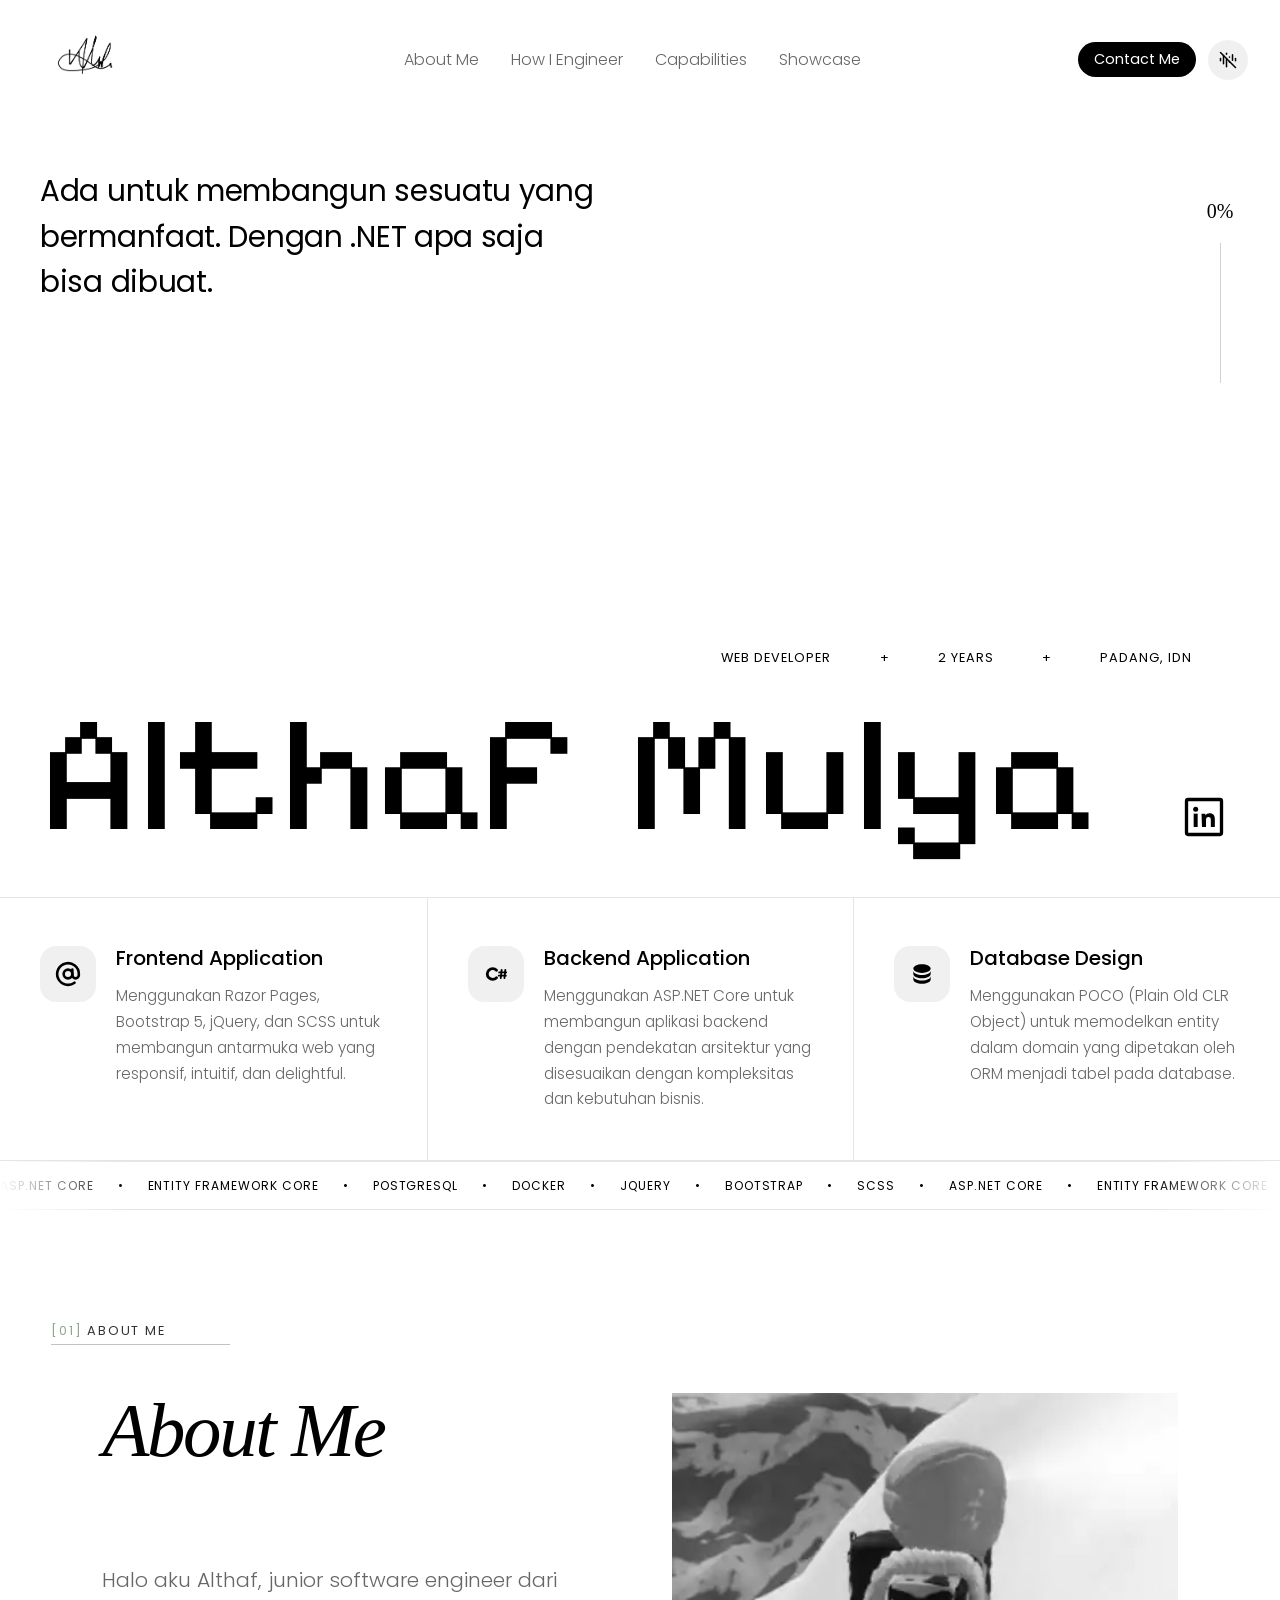
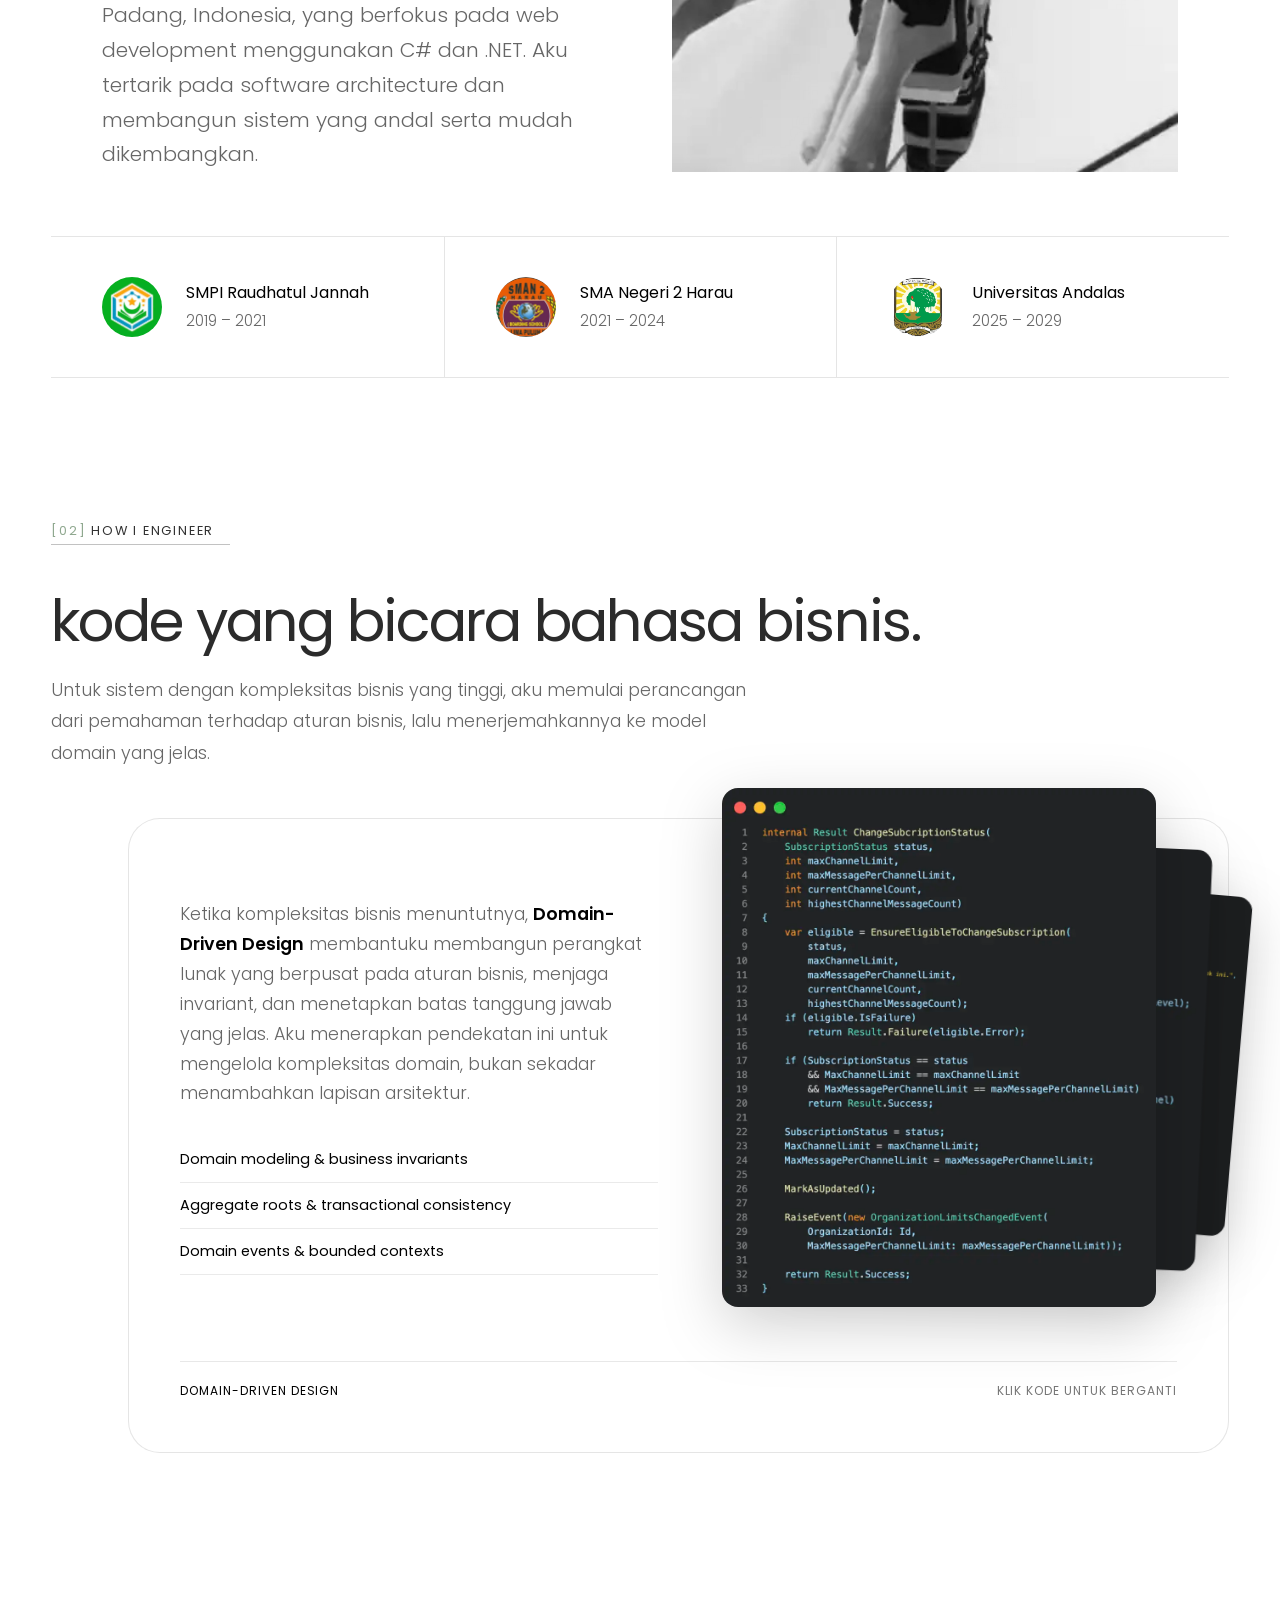
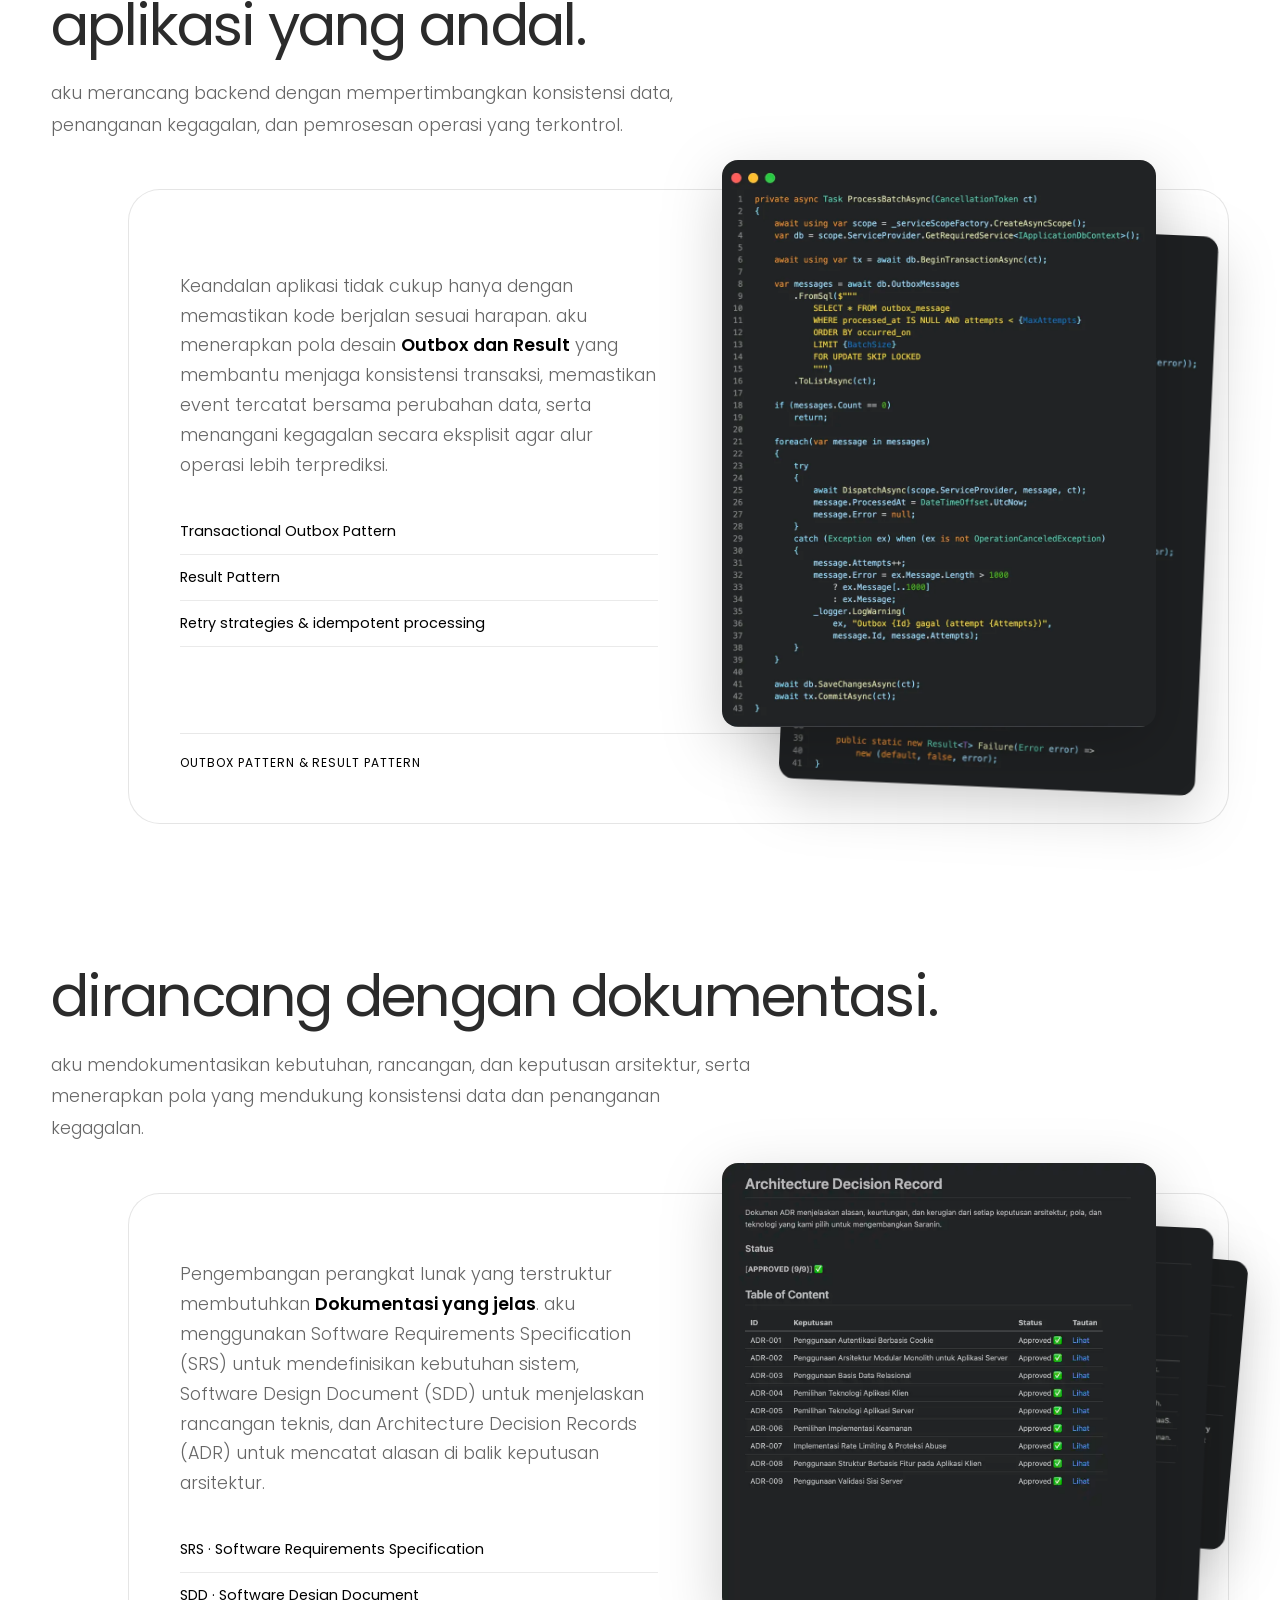
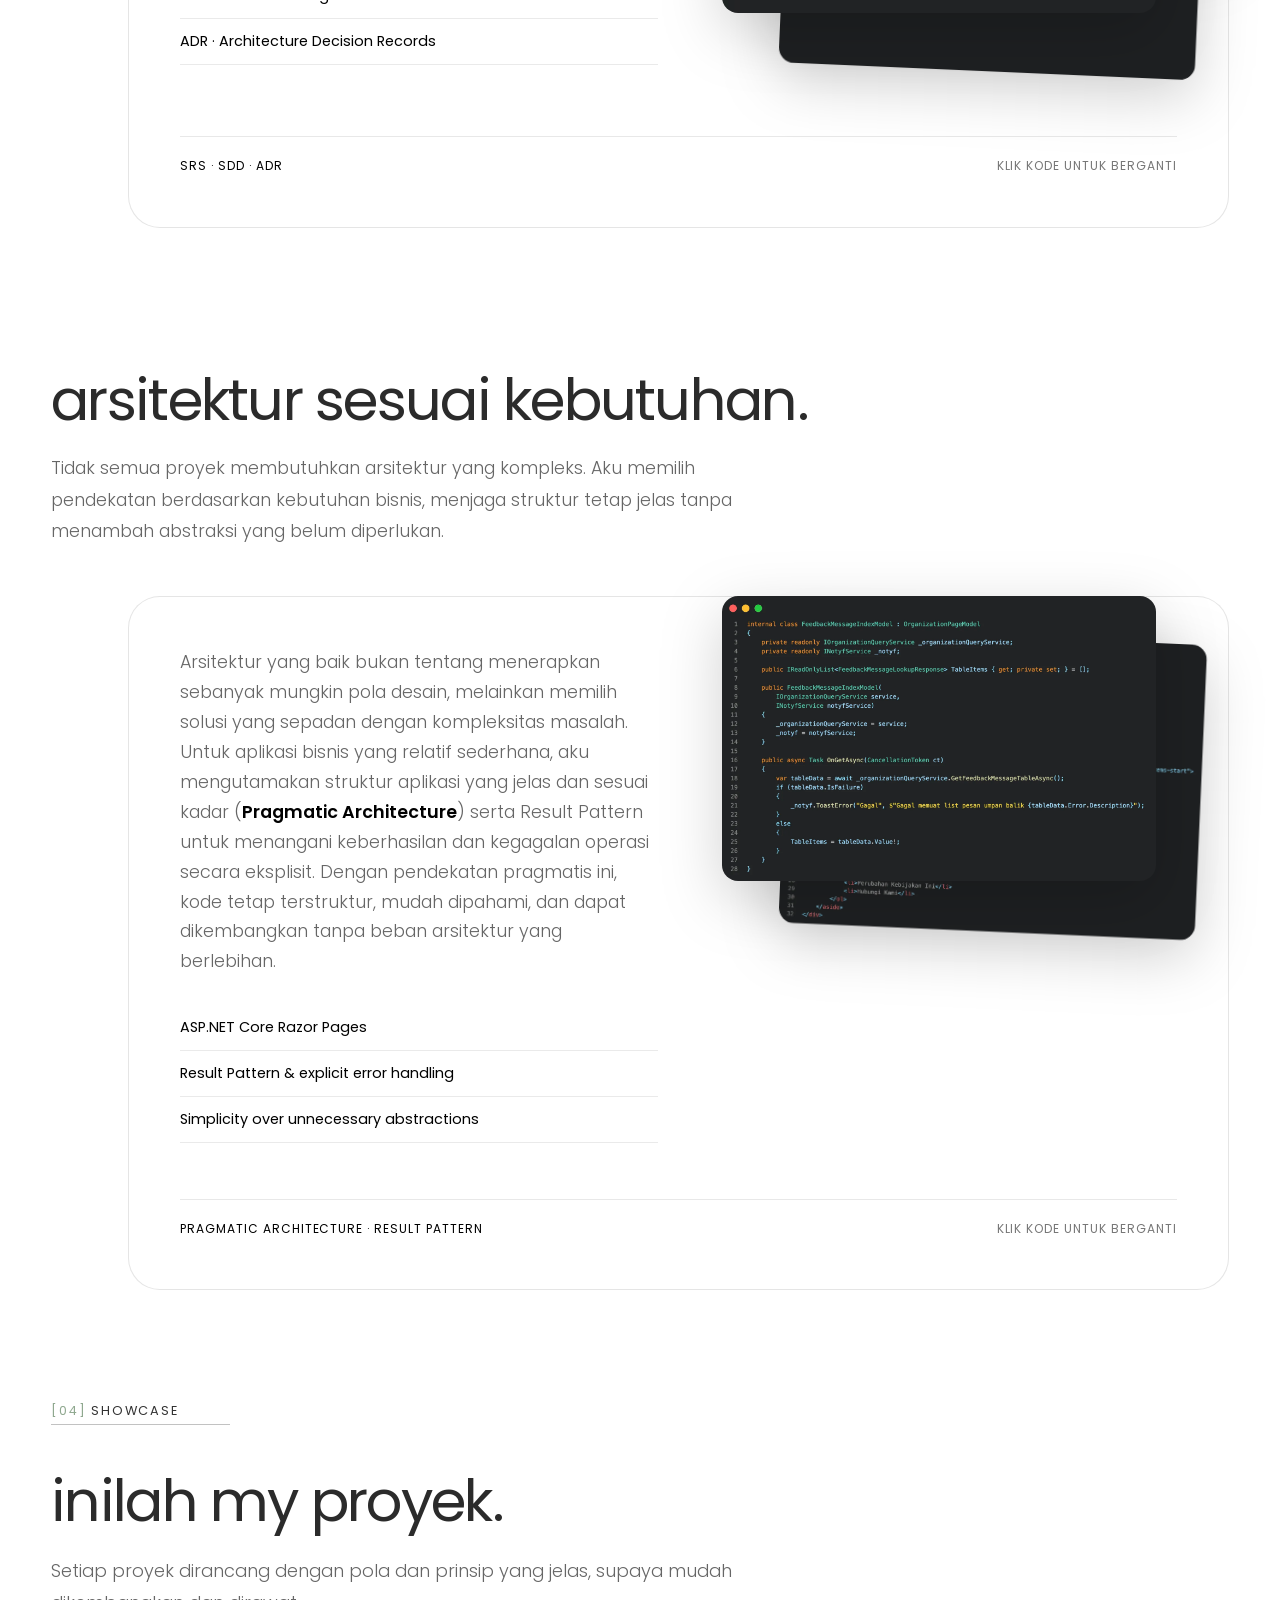
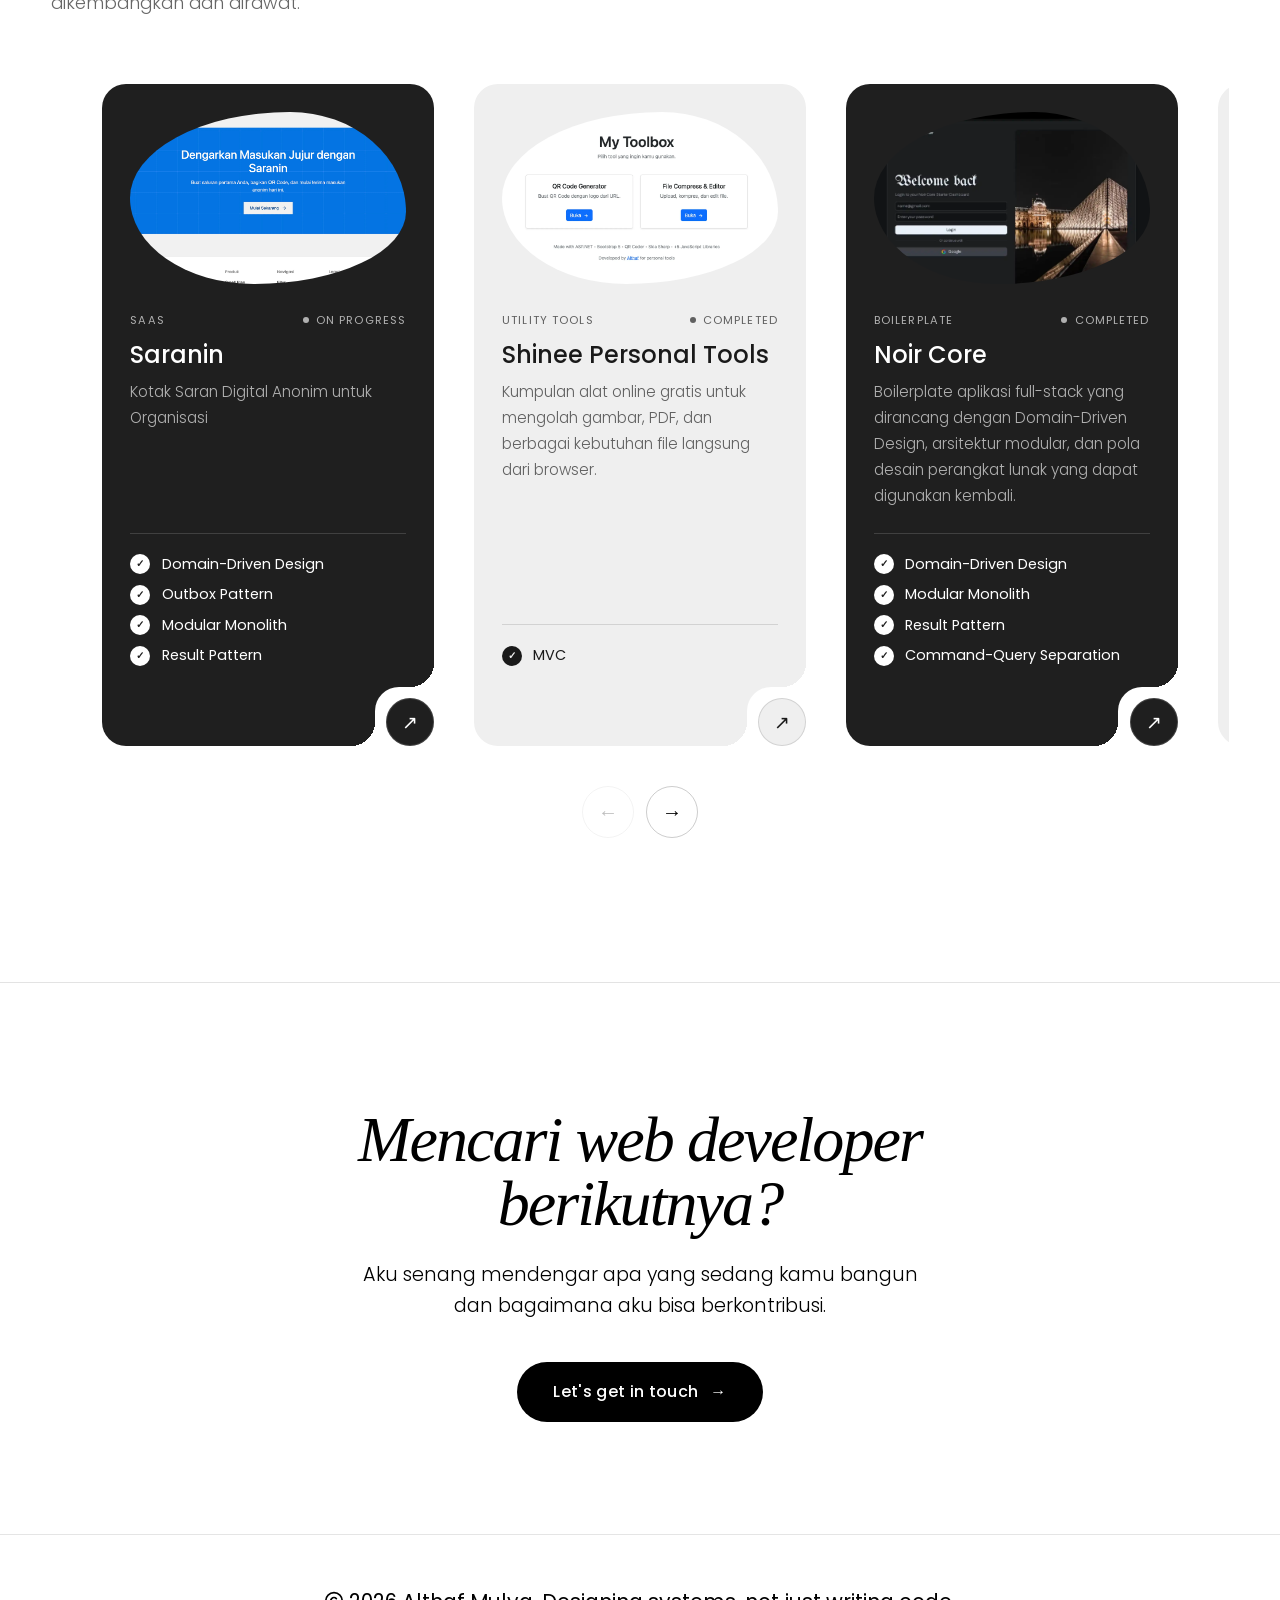
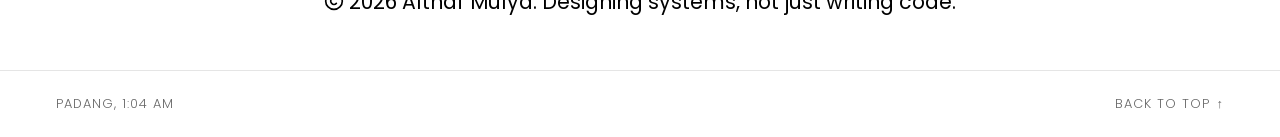
<file: index.html>
<!DOCTYPE html>
<html lang="id">
<head>
    <meta charset="UTF-8">
    <meta name="viewport" content="width=device-width, initial-scale=1.0">

    <title>Althaf Mulya | Web Developer Padang – ASP.NET Core & .NET</title>
    <meta name="description" content="Althaf Mulya, web developer di Padang. Jasa pembuatan website, CMS, sistem informasi, dan backend API dengan ASP.NET Core. Estimasi biaya transparan, bisa remote.">
    <link rel="canonical" href="https://althaf-profile.my.id/">

    <meta name="author" content="Althaf Mulya">
    <meta name="robots" content="index, follow, max-image-preview:large, max-snippet:-1">
    <meta name="geo.region" content="ID-SB">
    <meta name="geo.placename" content="Padang">

    <meta property="og:type" content="website">
    <meta property="og:site_name" content="Althaf Mulya">
    <meta property="og:title" content="Althaf Mulya | Web Developer Padang">
    <meta property="og:description" content="Web developer di Padang. Website, CMS, sistem informasi, dan backend API dengan ASP.NET Core.">
    <meta property="og:url" content="https://althaf-profile.my.id/">
    <meta property="og:image" content="https://res.cloudinary.com/dyxqjq1yp/image/upload/f_jpg,w_1200,h_630,c_fill,g_auto/v1792753952/Screenshot_2026-10-23_at_18.12.22_vni5dd.png">
    <meta property="og:image:alt" content="Althaf Mulya, web developer Padang">
    <meta property="og:image:type" content="image/jpeg">
    <meta property="og:image:width" content="1200">
    <meta property="og:image:height" content="630">
    <meta property="og:locale" content="id_ID">

    <meta name="twitter:card" content="summary_large_image">
    <meta name="twitter:title" content="Althaf Mulya | Web Developer Padang">
    <meta name="twitter:description" content="Web developer di Padang. Website, CMS, sistem informasi, dan backend API dengan ASP.NET Core.">
    <meta name="twitter:image" content="https://res.cloudinary.com/dyxqjq1yp/image/upload/f_jpg,w_1200,h_630,c_pad,b_white/v1792747245/favicon_tgfn6a.png">
    <meta name="twitter:image:alt" content="Althaf Mulya, web developer Padang">

    <meta name="theme-color" content="#000000">
    <meta name="color-scheme" content="light">

    <link rel="icon" type="image/png" sizes="192x192" href="./assets/favicon.png">
    <link rel="apple-touch-icon" sizes="180x180" href="./assets/favicon.png">
    <link rel="manifest" href="./manifest.json">

    <link rel="stylesheet" href="./styles/style.css">
    <link rel="stylesheet" href="./styles/animation.css">

    <link rel="preconnect" href="https://fonts.googleapis.com">
    <link rel="preconnect" href="https://fonts.gstatic.com" crossorigin>
    <link href="https://fonts.googleapis.com/css2?family=Poppins:wght@100;200;300;400;500;600;700&display=swap" rel="stylesheet">
    <link href="https://fonts.googleapis.com/css2?family=Pixelify+Sans:wght@400;500&display=swap" rel="stylesheet">

    <script type="application/ld+json">
    {
        "@context": "https://schema.org",
        "@graph": [
            {
                "@type": "WebSite",
                "@id": "https://althaf-profile.my.id/#website",
                "url": "https://althaf-profile.my.id/",
                "name": "Althaf Mulya",
                "inLanguage": "id-ID",
                "publisher": { "@id": "https://althaf-profile.my.id/#person" }
            },
            {
                "@type": "Person",
                "@id": "https://althaf-profile.my.id/#person",
                "name": "Althaf Mulya",
                "jobTitle": "Web Developer",
                "url": "https://althaf-profile.my.id/",
                "image": "https://res.cloudinary.com/dyxqjq1yp/image/upload/f_jpg,w_1200,h_630,c_pad,b_white/v1792747245/favicon_tgfn6a.png",
                "email": "mailto:althafmain@gmail.com",
                "address": {
                    "@type": "PostalAddress",
                    "addressLocality": "Padang",
                    "addressRegion": "Sumatera Barat",
                    "addressCountry": "ID"
                },
                "knowsAbout": ["ASP.NET Core", "C#", ".NET", "PostgreSQL", "Docker", "Domain-Driven Design"],
                "sameAs": [
                    "https://github.com/Althaf671",
                    "https://www.linkedin.com/in/muhammad-althaf-mulya-9a2682319"
                ]
            },
            {
                "@type": "ProfessionalService",
                "@id": "https://althaf-profile.my.id/#service",
                "name": "Althaf Mulya – Jasa Pembuatan Website Padang",
                "url": "https://althaf-profile.my.id/capabilities.html",
                "image": "https://res.cloudinary.com/dyxqjq1yp/image/upload/f_jpg,w_1200,h_630,c_fill,g_auto/v1792753952/Screenshot_2026-10-23_at_18.12.22_vni5dd.png",
                "areaServed": [
                    { "@type": "City", "name": "Padang" },
                    { "@type": "Country", "name": "Indonesia" }
                ],
                "provider": { "@id": "https://althaf-profile.my.id/#person" },
                "serviceType": ["Pembuatan website", "CMS", "Sistem informasi", "HRIS", "E-Commerce", "Backend API"]
            }
        ]
    }
    </script>

    <script type="module" src="./scripts/main.js" defer></script>
</head>
<body data-page="home">

    <!-- Navigation bar -->
    <header>
        <a href="/" style="cursor: pointer;" class="signature">
            <img
                src="./assets/signature.png"
                alt="tanda tangan gw" />
        </a>
        <nav>
            <ul id="nav-items"></ul>
        </nav>
        <div class="header-actions">
            <a 
                id="contact-btn" 
                class="contact-btn" 
                href="./contact.html">
                Contact Me
            </a>
            <button
                id="play-bg"
                type="button"
                aria-label="Play background music"
                aria-pressed="false"
                class="play-btn"
            >
                <span id="play-icon" aria-hidden="true"></span>
            </button>
            <button
                id="menu-btn"
                class="menu-btn"
                type="button"
                aria-label="Toggle menu"
                aria-expanded="false"
                aria-controls="menu-overlay"
            >
                <span></span>
                <span></span>
            </button>
        </div>
    </header>

    <!-- Main container -->
    <main>

        <!-- hero -->
        <section class="hero">
            <p id="short-description">Ada untuk membangun sesuatu yang bermanfaat. Dengan .NET apa saja bisa dibuat.</p>

            <div class="quick-info-container">
                <div class="list-role-domicile">
                    <ol></ol>
                </div>
                <h1 id="hero-name">Althaf Mulya</h1>

                <a id="hero-linkedin" class="hero-linkedin" target="_blank" rel="noopener" aria-label="LinkedIn">
                    <svg viewBox="0 0 24 24" fill="currentColor" aria-hidden="true">
                        <rect x="1.5" y="1.5" width="21" height="21" rx="1" fill="none" stroke="currentColor" stroke-width="2"/>
                        <circle cx="7" cy="7.4" r="1.5"/>
                        <rect x="5.8" y="10" width="2.4" height="8"/>
                        <path d="M10.5 10h2.3v1.1c.5-.8 1.4-1.3 2.6-1.3 2.2 0 3.1 1.4 3.1 3.6V18h-2.4v-4.2c0-1.1-.4-1.8-1.4-1.8s-1.5.7-1.5 1.8V18h-2.4z"/>
                    </svg>
                </a>
            </div>
        </section>

        <!-- skills -->
        <section id="skills" class="skills">
            <div class="skills-grid"></div>
        </section>

        <!-- techstack -->
        <section>
            <div class="tech-marquee" aria-hidden="true">
                <div class="tech-marquee__track" id="tech-marquee-track"></div>
            </div>
        </section>

        <!-- about me -->
        <section id="about-me" class="about section-container">
            <div class="section-label">
                <p class="section-label__text">
                    <span class="section-label__index">[01]</span> About Me
                </p>
                <span class="section-label__line" aria-hidden="true"></span>
            </div>

            <div class="about__body">
                <div class="about__content">
                    <h3 class="about__title">About Me</h3>
                    <p id="about-description" class="about__description">Halo aku Althaf, junior software engineer dari Padang, Indonesia, yang berfokus pada web development menggunakan C# dan .NET. Aku tertarik pada software architecture dan membangun sistem yang andal serta mudah dikembangkan.</p>
                </div>

                <div id="about-image" class="about__image"></div>
            </div>

            <ul id="education-list" class="education"></ul>
        </section>

        <!-- primary approach -->
        <section id="design-principle" class="approach-card section-container" aria-labelledby="approach-title">
            <div class="section-label">
                <p class="section-label__text">
                    <span class="section-label__index">[02]</span> How I Engineer
                </p>
                <span class="section-label__line" aria-hidden="true"></span>
            </div>

            <div class="approach-card__header">
                <h2 class="approach-card__title" id="approach-title">kode yang bicara bahasa bisnis.</h2>
                <p class="approach-card__lead">
                    Pendekatan aku dalam membangun backend: dimulai dari memahami aturan bisnis,
                    lalu menuangkannya ke model domain yang jelas, bukan dari tabel database.
                </p>
            </div>

            <div class="approach-card__panel">
                <div class="approach-card__body">
                    <div class="approach-card__content">
                        <p class="approach-card__description" id="approach-description"></p>
                        <ul class="approach-card__details" id="approach-details"></ul>
                    </div>

                    <div class="approach-stack" id="approach-stack"></div>
                </div>

                <div class="approach-card__footer">
                    <span id="approach-footer-label"></span>
                    <span class="approach-card__index" id="approach-footer-hint"></span>
                </div>
            </div>
        </section>

        <!-- showcase -->
        <section class="showcase section-container" id="showcase">
            <div class="section-label">
                <p class="section-label__text">
                    <span class="section-label__index">[04]</span> Showcase
                </p>
                <span class="section-label__line" aria-hidden="true"></span>
            </div>

            <div class="showcase__header">
                <h3 class="showcase__title">inilah my proyek.</h3>
                <p class="showcase__lead">
                    Setiap proyek dirancang dengan pola dan prinsip yang jelas,
                    supaya mudah dikembangkan dan dirawat.
                </p>
            </div>

            <div id="showcase-grid" class="showcase__grid"></div>
            
            <div id="showcase-controls" class="showcase__controls">
                <button id="showcase-prev" class="showcase__nav" type="button" aria-label="Proyek sebelumnya">←</button>
                <button id="showcase-next" class="showcase__nav" type="button" aria-label="Proyek berikutnya">→</button>
            </div>
        </section>

        <!-- nav to contact -->
        <section class="contact section-container" id="contact">
            <h3 class="contact__title">Mencari web developer berikutnya?</h3>
            <p class="contact__subtitle">
                Aku senang mendengar apa yang sedang kamu bangun dan bagaimana aku bisa berkontribusi.
            </p>
            <a class="contact__cta" href="./contact.html">
                Let's get in touch <span aria-hidden="true">→</span>
            </a>
        </section>

    </main>

    <!-- footer -->
    <footer>

        <!-- copyright -->
        <div class="footer-copyright">
            <span id="copyright-icon"></span>
            <span id="copyright-year"></span>
            Althaf Mulya.
            Designing systems, not just writing code.
        </div>

        <!-- lower -->
        <div class="footer-lower">
            <span id="current-time"></span>
            <button id="back-to-top" class="back-to-top" type="button">
                BACK TO TOP <span aria-hidden="true">↑</span>
            </button>
        </div>

    </footer>

    <!-- additional components -->
    <audio id="background-audio" loop preload="auto">
        <source src="./assets/castle-town.mp3"  type="audio/mpeg">
    </audio>

    <div class="scroll-progress">
        <span id="scroll-percentage">0%</span>
        <div class="scroll-progress__track">
            <div id="scroll-progress-bar"></div>
        </div>
    </div>

    <div id="menu-overlay" class="menu-overlay" aria-hidden="true">
        <ol id="menu-items" class="menu-items"></ol>
    </div>

</body>
</html>
</file>
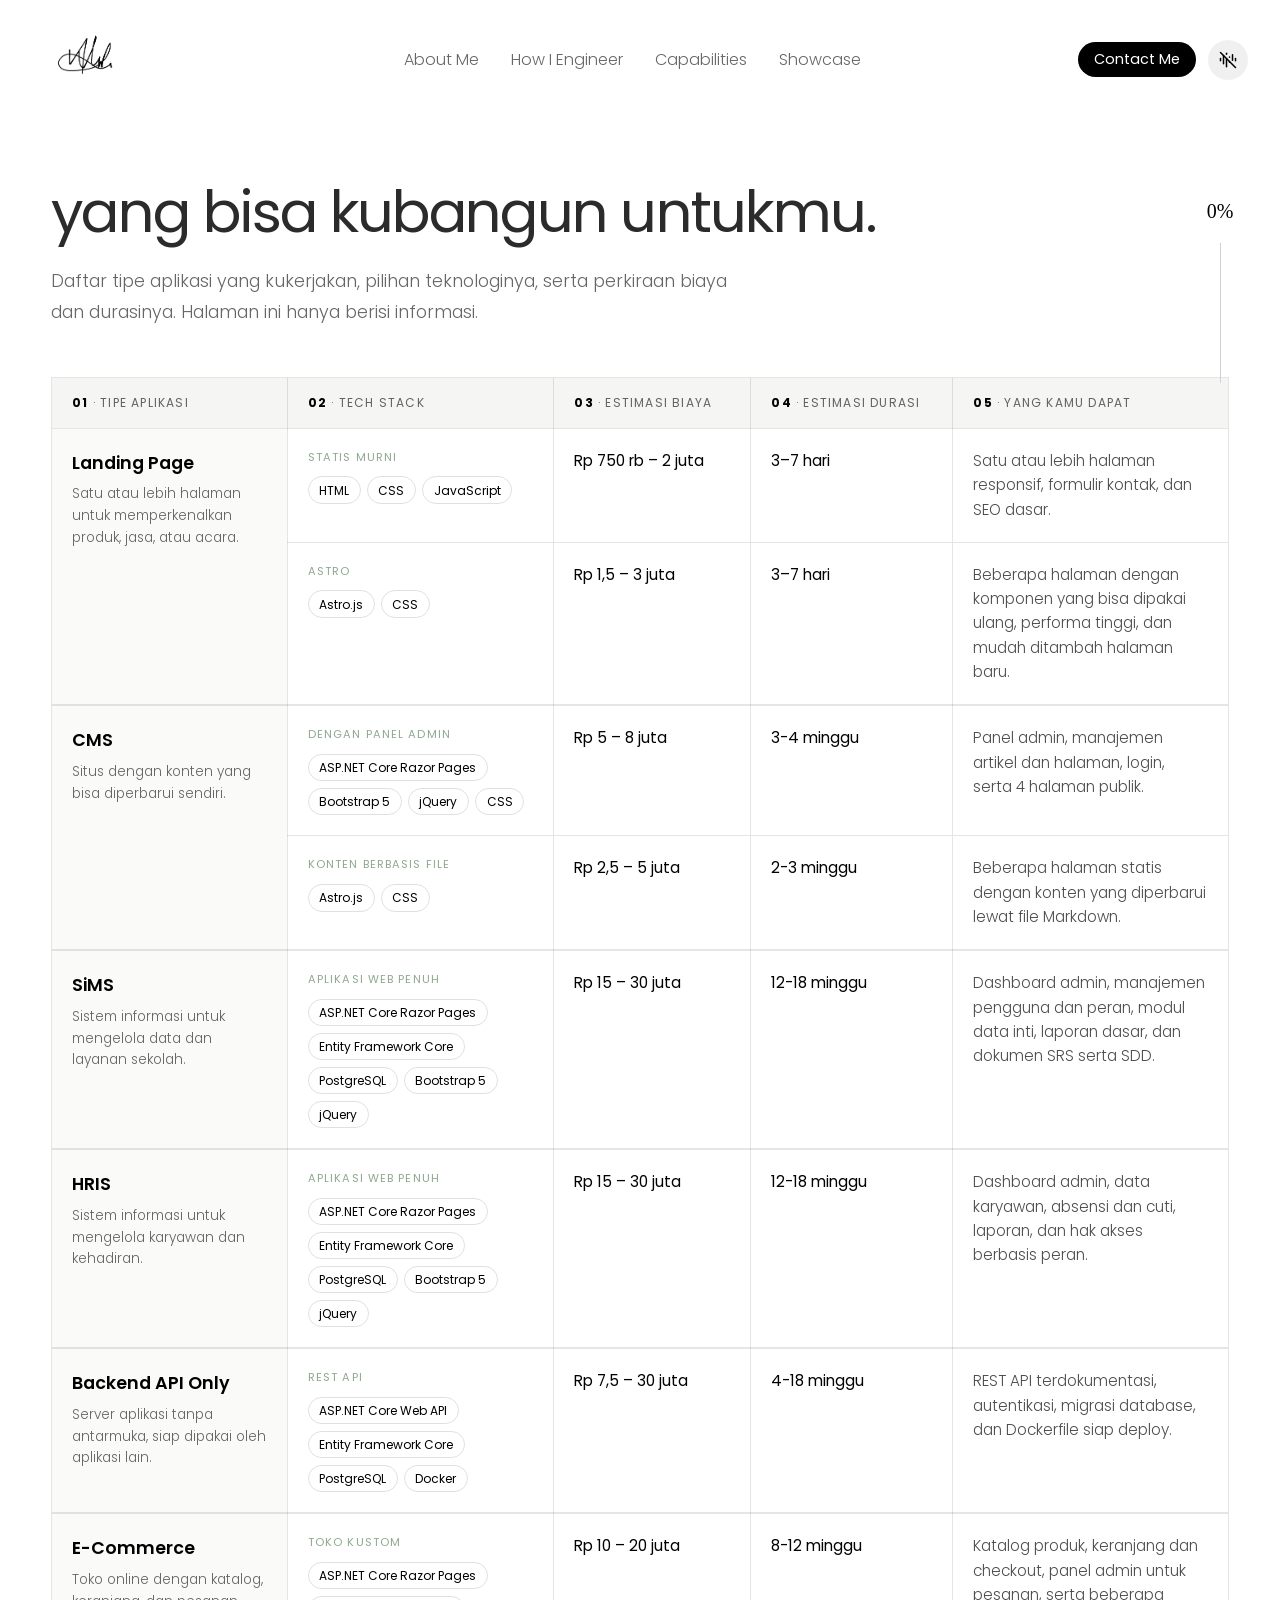
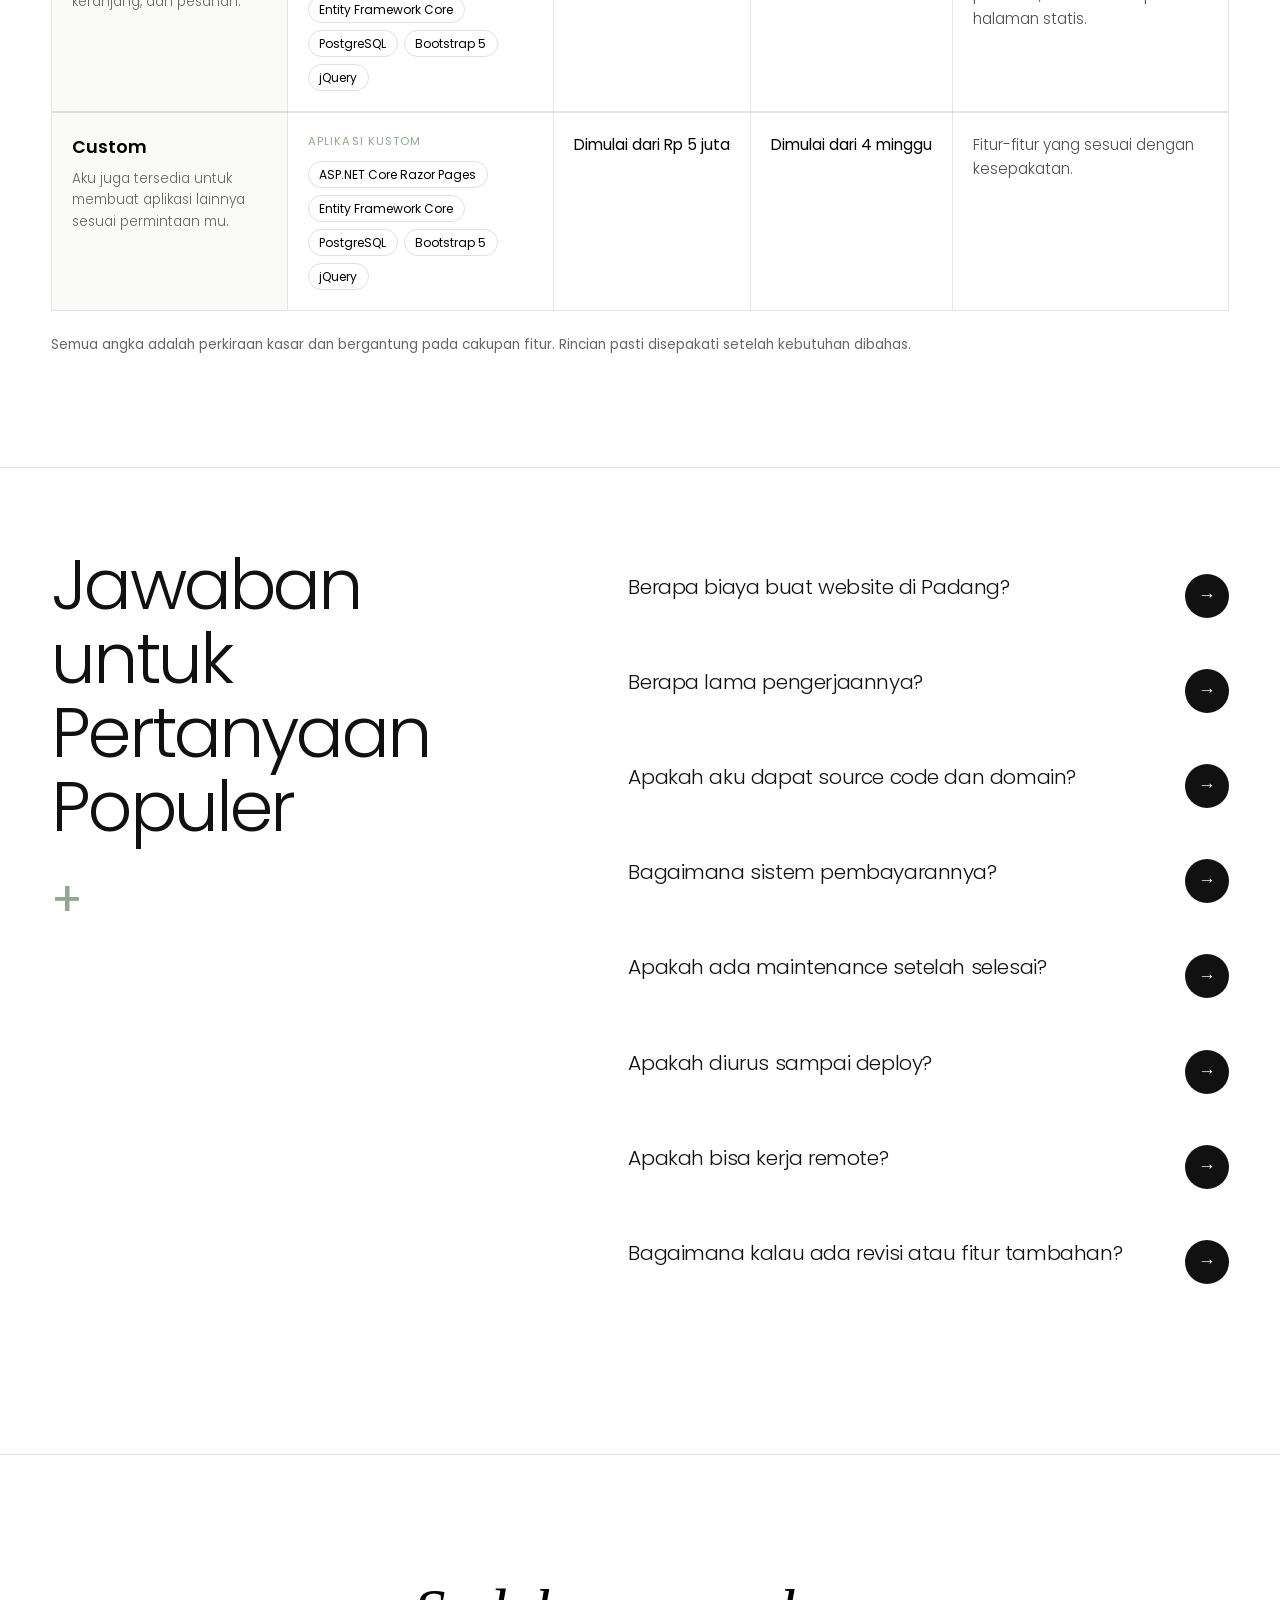
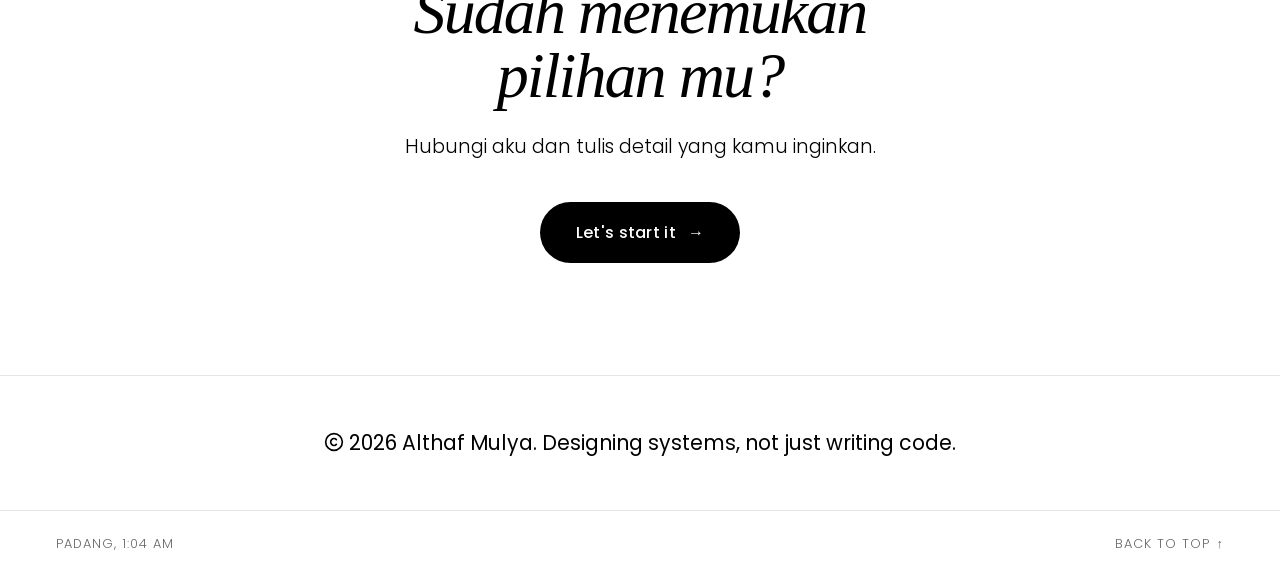
<file: capabilities.html>
<!DOCTYPE html>
<html lang="id">
<head>
    <meta charset="UTF-8">
    <meta name="viewport" content="width=device-width, initial-scale=1.0">

    <title>Jasa Pembuatan Website Padang – Harga & Estimasi | Althaf Mulya</title>
    <meta name="description" content="Daftar jasa pembuatan website di Padang: landing page, CMS, sistem informasi, HRIS, e-commerce, dan backend API. Lengkap dengan tech stack, estimasi biaya, dan durasi.">
    <link rel="canonical" href="https://althaf-profile.my.id/capabilities.html">

    <meta name="author" content="Althaf Mulya">
    <meta name="robots" content="index, follow, max-image-preview:large, max-snippet:-1">

    <meta property="og:type" content="website">
    <meta property="og:site_name" content="Althaf Mulya">
    <meta property="og:title" content="Jasa Pembuatan Website Padang – Harga & Estimasi">
    <meta property="og:description" content="Landing page, CMS, sistem informasi, HRIS, e-commerce, dan backend API. Lengkap dengan tech stack, estimasi biaya, dan durasi.">
    <meta property="og:url" content="https://althaf-profile.my.id/capabilities.html">
    <meta property="og:image" content="https://res.cloudinary.com/dyxqjq1yp/image/upload/f_jpg,w_1200,h_630,c_fill,g_auto/v1792753952/Screenshot_2026-10-23_at_18.12.22_vni5dd.png">
    <meta property="og:image:alt" content="Jasa pembuatan website Padang oleh Althaf Mulya">
    <meta property="og:image:width" content="1200">
    <meta property="og:image:height" content="630">
    <meta property="og:locale" content="id_ID">

    <meta name="twitter:card" content="summary_large_image">
    <meta name="twitter:title" content="Jasa Pembuatan Website Padang – Harga & Estimasi">
    <meta name="twitter:description" content="Landing page, CMS, sistem informasi, HRIS, e-commerce, dan backend API. Lengkap dengan tech stack, estimasi biaya, dan durasi.">
    <meta name="twitter:image" content="https://res.cloudinary.com/dyxqjq1yp/image/upload/f_jpg,w_1200,h_630,c_fill,g_auto/v1792753952/Screenshot_2026-10-23_at_18.12.22_vni5dd.png">
    <meta name="twitter:image:alt" content="Jasa pembuatan website Padang oleh Althaf Mulya">

    <meta name="theme-color" content="#000000">
    <meta name="color-scheme" content="light">

    <link rel="icon" type="image/png" sizes="192x192" href="./assets/favicon.png">
    <link rel="apple-touch-icon" sizes="180x180" href="./assets/favicon.png">
    <link rel="manifest" href="./manifest.json">

    <link rel="stylesheet" href="./styles/style.css">
    <link rel="stylesheet" href="./styles/animation.css">

    <link rel="preconnect" href="https://fonts.googleapis.com">
    <link rel="preconnect" href="https://fonts.gstatic.com" crossorigin>
    <link href="https://fonts.googleapis.com/css2?family=Poppins:wght@100;200;300;400;500;600;700&display=swap" rel="stylesheet">
    <link href="https://fonts.googleapis.com/css2?family=Pixelify+Sans:wght@400;500&display=swap" rel="stylesheet">
    <link href="https://fonts.googleapis.com/css2?family=JetBrains+Mono:wght@400;700&display=swap" rel="stylesheet">

    <script type="module" src="./scripts/main.js" defer></script>
    <script type="application/ld+json">
    {
        "@context": "https://schema.org",
        "@type": "FAQPage",
        "mainEntity": [
            {
                "@type": "Question",
                "name": "Berapa biaya buat website di Padang?",
                "acceptedAnswer": { "@type": "Answer", "text": "Tergantung jenis dan cakupan fitur. Landing page mulai sekitar Rp 750 ribu, sedangkan sistem informasi atau HRIS bisa mencapai puluhan juta rupiah. Rincian ada di tabel, dan angka pasti disepakati setelah kebutuhan dibahas." }
            },
            {
                "@type": "Question",
                "name": "Berapa lama pengerjaannya?",
                "acceptedAnswer": { "@type": "Answer", "text": "Landing page sekitar 2–7 hari, CMS 1–3 minggu, sedangkan sistem informasi dan e-commerce 5–12 minggu." }
            },
            {
                "@type": "Question",
                "name": "Apakah aku dapat source code dan domain?",
                "acceptedAnswer": { "@type": "Answer", "text": "Ya. Source code diserahkan setelah pelunasan, dan domain serta hosting didaftarkan atas nama klien." }
            },
            {
                "@type": "Question",
                "name": "Bagaimana sistem pembayarannya?",
                "acceptedAnswer": { "@type": "Answer", "text": "Dibagi dua atau tiga tahap: DP di awal, lalu pelunasan setelah proyek selesai dan disetujui." }
            },
            {
                "@type": "Question",
                "name": "Apakah ada maintenance setelah selesai?",
                "acceptedAnswer": { "@type": "Answer", "text": "Ada masa perbaikan bug setelah serah terima. Penambahan fitur atau perawatan rutin tersedia sebagai layanan terpisah." }
            },
            {
                "@type": "Question",
                "name": "Apakah diurus sampai deploy?",
                "acceptedAnswer": { "@type": "Answer", "text": "Ya. Hosting atau server, database, domain, dan HTTPS diurus sampai aplikasi online." }
            },
            {
                "@type": "Question",
                "name": "Apakah bisa kerja remote?",
                "acceptedAnswer": { "@type": "Answer", "text": "Bisa. Berbasis di Padang dan terbuka untuk kerja remote ke seluruh Indonesia." }
            },
            {
                "@type": "Question",
                "name": "Bagaimana kalau ada revisi atau fitur tambahan?",
                "acceptedAnswer": { "@type": "Answer", "text": "Revisi kecil di dalam cakupan yang disepakati sudah termasuk. Fitur di luar kesepakatan dihitung terpisah." }
            }
        ]
    }
    </script>
</head>
<body data-page="capabilities">

    <!-- header -->
    <header>
        <a href="/" style="cursor: pointer;" class="signature">
            <img
                src="./assets/signature.png"
                alt="tanda tangan gw" />
        </a>
        <nav>
            <ul id="nav-items"></ul>
        </nav>
        <div class="header-actions">
            <a 
                id="contact-btn" 
                class="contact-btn" 
                href="./contact.html">
                Contact Me
            </a>
            <button
                id="play-bg"
                type="button"
                aria-label="Play background music"
                aria-pressed="false"
                class="play-btn"
            >
                <span id="play-icon" aria-hidden="true"></span>
            </button>
            <button
                id="menu-btn"
                class="menu-btn"
                type="button"
                aria-label="Toggle menu"
                aria-expanded="false"
                aria-controls="menu-overlay"
            >
                <span></span>
                <span></span>
            </button>
        </div>
    </header>

    <main>
        <section class="capabilities section-container-for-capabilities" aria-labelledby="capabilities-title">
            <div class="capabilities__header">
                <h1 id="capabilities-title" class="capabilities__title"></h1>
                <p id="capabilities-lead" class="capabilities__lead"></p>
            </div>

            <div class="capabilities__scroll" tabindex="0" role="region" aria-label="Tabel capabilities">
                <table id="capabilities-table" class="cap-table">
                    <caption id="capabilities-caption" class="visually-hidden"></caption>
                    <thead>
                        <tr id="capabilities-head"></tr>
                    </thead>
                </table>
            </div>

            <p id="capabilities-note" class="capabilities__note"></p>
        </section>

        <section class="faq section-container" aria-labelledby="faq-title">
            <div class="faq__header">
                <h2 id="faq-title" class="faq__title"></h2>
                <span class="faq__plus" aria-hidden="true">+</span>
            </div>

            <ul id="faq-list" class="faq__list"></ul>
        </section>

        <!-- nav to contact -->
        <section class="contact section-container" id="contact">
            <h3 class="contact__title">Sudah menemukan pilihan mu?</h3>
            <p class="contact__subtitle">
                Hubungi aku dan tulis detail yang kamu inginkan.
            </p>
            <a class="contact__cta" href="./contact.html">
                Let's start it <span aria-hidden="true">→</span>
            </a>
        </section>

    </main>

    <!-- footer -->
    <footer>

        <!-- copyright -->
        <div class="footer-copyright">
            <span id="copyright-icon"></span>
            <span id="copyright-year"></span>
            Althaf Mulya.
            Designing systems, not just writing code.
        </div>

        <!-- lower -->
        <div class="footer-lower">
            <span id="current-time"></span>
            <button id="back-to-top" class="back-to-top" type="button">
                BACK TO TOP <span aria-hidden="true">↑</span>
            </button>
        </div>

    </footer>

    <!-- additional components -->
    <audio id="background-audio" loop preload="auto">
        <source src="./assets/castle-town.mp3" type="audio/mpeg">
    </audio>

    <div class="scroll-progress">
        <span id="scroll-percentage">0%</span>
        <div class="scroll-progress__track">
            <div id="scroll-progress-bar"></div>
        </div>
    </div>

    <div id="menu-overlay" class="menu-overlay" aria-hidden="true">
        <ol id="menu-items" class="menu-items"></ol>
    </div>

</body>
</html>
</file>
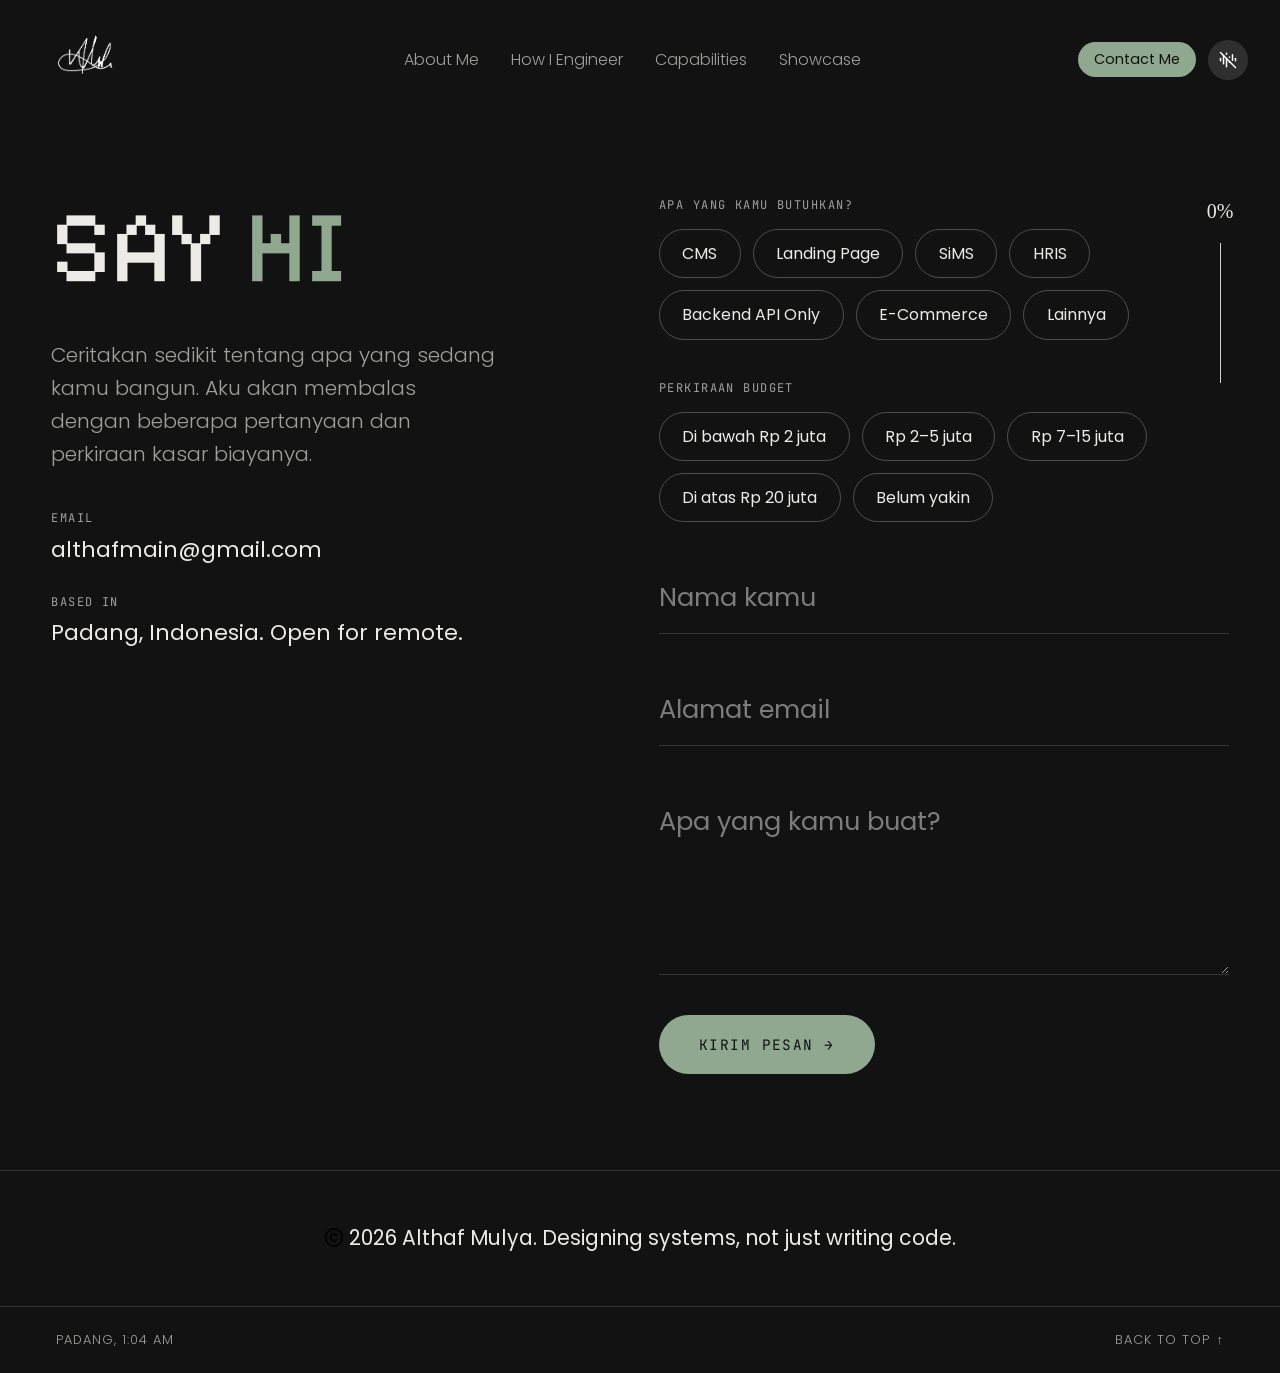
<file: contact.html>
<!DOCTYPE html>
<html lang="id">
<head>
    <meta charset="UTF-8">
    <meta name="viewport" content="width=device-width, initial-scale=1.0">

    <title>Hubungi Web Developer Padang | Althaf Mulya</title>
    <meta name="description" content="Hubungi Althaf Mulya untuk konsultasi pembuatan website atau aplikasi. Ceritakan kebutuhanmu, dapatkan estimasi biaya dan durasi.">
    <link rel="canonical" href="https://althaf-profile.my.id/contact.html">

    <meta name="author" content="Althaf Mulya">
    <meta name="robots" content="index, follow, max-image-preview:large, max-snippet:-1">

    <meta property="og:type" content="website">
    <meta property="og:site_name" content="Althaf Mulya">
    <meta property="og:title" content="Hubungi Web Developer Padang | Althaf Mulya">
    <meta property="og:description" content="Konsultasi pembuatan website atau aplikasi. Ceritakan kebutuhanmu, dapatkan estimasi biaya dan durasi.">
    <meta property="og:url" content="https://althaf-profile.my.id/contact.html">
    <meta property="og:image" content="https://res.cloudinary.com/dyxqjq1yp/image/upload/f_jpg,w_1200,h_630,c_fill,g_auto/v1792753952/Screenshot_2026-10-23_at_18.12.22_vni5dd.png">
    <meta property="og:image:alt" content="Hubungi Althaf Mulya, web developer Padang">
    <meta property="og:image:width" content="1200">
    <meta property="og:image:height" content="630">
    <meta property="og:locale" content="id_ID">

    <meta name="twitter:card" content="summary_large_image">
    <meta name="twitter:title" content="Hubungi Web Developer Padang | Althaf Mulya">
    <meta name="twitter:description" content="Konsultasi pembuatan website atau aplikasi. Ceritakan kebutuhanmu, dapatkan estimasi biaya dan durasi.">
    <meta name="twitter:image" content="https://res.cloudinary.com/dyxqjq1yp/image/upload/f_jpg,w_1200,h_630,c_fill,g_auto/v1792753952/Screenshot_2026-10-23_at_18.12.22_vni5dd.png">
    <meta name="twitter:image:alt" content="Hubungi Althaf Mulya, web developer Padang">

    <meta name="theme-color" content="#121212">
    <meta name="color-scheme" content="dark">

    <link rel="icon" type="image/png" sizes="192x192" href="./assets/favicon.png">
    <link rel="apple-touch-icon" sizes="180x180" href="./assets/favicon.png">
    <link rel="manifest" href="./manifest.json">

    <link rel="stylesheet" href="./styles/style.css">
    <link rel="stylesheet" href="./styles/animation.css">

    <link rel="preconnect" href="https://fonts.googleapis.com">
    <link rel="preconnect" href="https://fonts.gstatic.com" crossorigin>
    <link href="https://fonts.googleapis.com/css2?family=Poppins:wght@100;200;300;400;500;600;700&display=swap" rel="stylesheet">
    <link href="https://fonts.googleapis.com/css2?family=Pixelify+Sans:wght@400;500&display=swap" rel="stylesheet">
    <link href="https://fonts.googleapis.com/css2?family=JetBrains+Mono:wght@400;700&display=swap" rel="stylesheet">

    <script type="module" src="./scripts/main.js" defer></script>
</head>
<body data-page="contact"> 

    <header>
        <a href="/" style="cursor: pointer;" class="signature">
            <img
                src="./assets/signature.png"
                alt="tanda tangan gw" />
        </a>
        <nav>
            <ul id="nav-items"></ul>
        </nav>
        <div class="header-actions">
            <a 
                id="contact-btn" 
                class="contact-btn" 
                href="./contact.html">
                Contact Me
            </a>
            <button
                id="play-bg"
                type="button"
                aria-label="Play background music"
                aria-pressed="false"
                class="play-btn"
            >
                <span id="play-icon" aria-hidden="true"></span>
            </button>
            <button
                id="menu-btn"
                class="menu-btn"
                type="button"
                aria-label="Toggle menu"
                aria-expanded="false"
                aria-controls="menu-overlay"
            >
                <span></span>
                <span></span>
            </button>
        </div>
    </header>

    <main>
        <section class="contact-page" aria-labelledby="contact-title">
            <div class="contact-page__info">
                <h1 id="contact-title" class="contact-page__title"></h1>
                <p id="contact-intro" class="contact-page__intro"></p>

                <dl class="contact-page__meta">
                    <div>
                        <dt id="contact-email-label"></dt>
                        <dd><a id="contact-email" href="#"></a></dd>
                    </div>
                    <div>
                        <dt id="contact-location-label"></dt>
                        <dd id="contact-location"></dd>
                    </div>
                </dl>
            </div>

            <form id="contact-form" class="contact-form" novalidate>
                <fieldset class="contact-form__group">
                    <legend id="need-legend"></legend>
                    <div id="need-options" class="chips"></div>
                    <p class="field__error" data-error-for="need" role="alert"></p>
                </fieldset>

                <fieldset class="contact-form__group">
                    <legend id="budget-legend"></legend>
                    <div id="budget-options" class="chips"></div>
                    <p class="field__error" data-error-for="budget" role="alert"></p>
                </fieldset>

                <div class="field">
                    <label id="name-label" class="visually-hidden" for="contact-name"></label>
                    <input id="contact-name" name="name" type="text" autocomplete="name">
                    <p class="field__error" data-error-for="name" role="alert"></p>
                </div>

                <div class="field">
                    <label id="email-label" class="visually-hidden" for="contact-mail"></label>
                    <input id="contact-mail" name="email" type="email" autocomplete="email">
                    <p class="field__error" data-error-for="email" role="alert"></p>
                </div>

                <div class="field">
                    <label id="message-label" class="visually-hidden" for="contact-message"></label>
                    <textarea id="contact-message" name="message" rows="4"></textarea>
                    <p class="field__error" data-error-for="message" role="alert"></p>
                </div>

                <button id="contact-submit" class="contact-form__submit" type="submit"></button>
                <p id="contact-status" class="contact-form__status" role="status"></p>
            </form>
        </section>
    </main>

    <!-- footer -->
    <footer>

        <!-- copyright -->
        <div class="footer-copyright">
            <span id="copyright-icon"></span>
            <span id="copyright-year"></span>
            Althaf Mulya.
            Designing systems, not just writing code.
        </div>

        <!-- lower -->
        <div class="footer-lower">
            <span id="current-time"></span>
            <button id="back-to-top" class="back-to-top" type="button">
                BACK TO TOP <span aria-hidden="true">↑</span>
            </button>
        </div>

    </footer>

    <!-- additional components -->
    <audio id="background-audio" loop preload="auto">
        <source src="./assets/castle-town.mp3" type="audio/mpeg">
    </audio>

    <div class="scroll-progress">
        <span id="scroll-percentage">0%</span>
        <div class="scroll-progress__track">
            <div id="scroll-progress-bar"></div>
        </div>
    </div>

    <div id="menu-overlay" class="menu-overlay" aria-hidden="true">
        <ol id="menu-items" class="menu-items"></ol>
    </div>

</body>
</html>
</file>
<file: styles/style.css>
* {
    box-sizing: border-box;
    padding: 0;
    margin: 0;
}

:root {
    --top-bar: 14px;
    --header-h: 109px; 
}

body {
    width: 100%;
    min-height: 100vh;
    height: fit-content;
    overflow-x: hidden;
    background-color: #ffffff;
}

li {
    list-style: none;
}

a {
    text-decoration: none;
}

#about-me, 
#design-principle, 
#showcase {
    scroll-margin-top: 15vh;
}

.text-muted {
    color: #00000099;
}

.signature img {
    display: block;
    width: 135px;
    height: 55px;
    transition: filter 0.35s ease;
}

body.menu-open .signature {
    filter: brightness(0) invert(1);
}

.section-container {
    --card-padding: clamp(1.5rem, 4vw, 4rem);
    font-family: "Poppins", sans-serif;
    margin: 9rem 0 7rem;
    padding: 0 clamp(1.25rem, 4vw, 3.5rem);
    position: relative;
}

.section-container-for-capabilities {
    font-family: "Poppins", sans-serif;
    margin: 4rem 0 7rem;
    padding: 0 clamp(1.25rem, 4vw, 3.5rem);
    position: relative; 
}

nav a, .contact-btn {
    white-space: nowrap;
}

header {
    display: flex;
    flex-direction: row;
    justify-content: space-between;
    align-items: center;
    padding: 2rem;

    font-family: "Poppins", sans-serif;
    font-weight: 300;
    font-style: normal;

    position: sticky;
    top: 0;
    left: 0;
    z-index: 100;

    background-color: rgba(255, 255, 255, 1);
    -webkit-backdrop-filter: blur(0px);
            backdrop-filter: blur(0px);
    border-bottom: 1px solid transparent;

    transition:
        padding 0.35s cubic-bezier(0.4, 0, 0.2, 1),
        background-color 0.35s ease,
        backdrop-filter 0.35s ease,
        -webkit-backdrop-filter 0.35s ease,
        border-color 0.35s ease,
        box-shadow 0.35s ease;
}

header.is-scrolled {
    padding-block: 1rem;

    background-color: rgba(255, 255, 255, 0.55);
    -webkit-backdrop-filter: blur(14px) saturate(180%);
            backdrop-filter: blur(14px) saturate(180%);

    border-bottom-color: rgba(255, 255, 255, 0.4);
    box-shadow: 0 4px 24px rgba(0, 0, 0, 0.06);
}

nav ul {
    display: flex;
    flex-direction: row;
    gap: 2rem;
    margin-left: 20px;
}

.header-actions {
    display: flex;
    flex-direction: row;
    align-items: center;
    gap: 0.75rem;
}

.contact-btn {
    display: inline-flex;
    align-items: center;
    height: 35px;
    padding: 0 1rem;
    border-radius: 999px;

    background: #000;
    color: #fff;

    font-family: "Poppins", sans-serif;
    font-weight: 400;
    font-size: 0.9rem;

    transition: background-color 0.2s ease, transform 0.2s ease;
}

.contact-btn:hover {
    background: #222;
}

.play-btn {
    width: 40px;
    height: 40px;
    padding: 0;
    border: none;
    border-radius: 50%;
    background: #0000000f;
    cursor: pointer;

    display: grid;
    place-items: center;

    transition: background-color 0.2s ease;
}

.play-btn:hover {
    background: #0000001c;
}

.play-btn img {
    width: 18px;
    height: 18px;
    display: block;
}

.play-btn[aria-pressed="false"] .icon-stop {
    display: none;
}

.play-btn[aria-pressed="true"] .icon-play {
    display: none;
}

/* section nav */
.section-label {
    margin-bottom: 3rem;
}

.section-label__text {
    margin: 0;
    font-size: clamp(0.75rem, 1vw, 1rem);
    font-weight: 400;
    letter-spacing: 0.14em;
    text-transform: uppercase;
    color: #333;
}

.section-label__index {
    color: #8fa88f;
}

.section-label__line {
    display: block;
    width: clamp(8rem, 14vw, 12.5rem);
    height: 1px;
    margin-top: 0.25rem;
    background: #0000003d;
}

/* hero */
.hero {
    position: relative;
    min-height: calc(100svh - var(--top-bar) - var(--header-h));
    padding: 3rem 2.5rem 2.5rem;

    display: flex;
    flex-direction: column;
    justify-content: space-between;
    gap: 3rem;
}

#hero-name {
    display: flex;
    justify-content: flex-start; 
    gap: 0.3em;
    width: 100%;
    margin-top: 1.5rem;
    padding-right: 3.5rem; 

    font-family: "Pixelify Sans", monospace;
    font-weight: 400;
    font-size: 13vw;
    line-height: 1;
    white-space: nowrap;
}

#short-description {
    max-width: 19em;
    font-family: "Poppins", sans-serif;
    font-weight: 400;
    font-size: clamp(1.5rem, 2.3vw, 2.25rem);
    line-height: 1.55;
    letter-spacing: -0.01em;
}

.quick-info-container {
    position: relative;
}

.list-role-domicile ol {
    display: flex;
    justify-content: flex-end;
    padding-right: 3rem;

    font-family: "Poppins", sans-serif;
    font-weight: 400;
    font-size: 0.8rem;
    letter-spacing: 0.08em;
    text-transform: uppercase;
}

.list-role-domicile li + li::before {
    content: "+";
    margin-inline: 3rem;
}

.role-label {
    display: none;
}

.hero-linkedin {
    position: absolute;
    right: 1rem;
    bottom: 0.25rem;
    width: 40px;
    height: 40px;
    color: #000;
    margin-bottom: 1rem;
}

/* hamburger menu */
.menu-btn {
    display: none;
    position: relative;
    width: 40px;
    height: 40px;
    padding: 0;
    border: none;
    border-radius: 50%;
    background: #0000000f;
    cursor: pointer;
    transition: background-color 0.2s ease;
}

.menu-btn:hover {
    background: #0000001c;
}

.menu-btn span {
    position: absolute;
    top: 50%;
    left: 50%;
    width: 16px;
    height: 2px;
    background: #000;
    transition: transform 0.35s cubic-bezier(0.4, 0, 0.2, 1), background-color 0.2s ease;
}

.menu-btn span:nth-child(1) {
    transform: translate(-50%, calc(-50% - 3px));
}

.menu-btn span:nth-child(2) {
    transform: translate(-50%, calc(-50% + 3px));
}

body.menu-open .menu-btn span:nth-child(1) {
    transform: translate(-50%, -50%) rotate(45deg);
}

body.menu-open .menu-btn span:nth-child(2) {
    transform: translate(-50%, -50%) rotate(-45deg);
}

.menu-overlay {
    display: none;
    position: fixed;
    inset: 0;
    z-index: 99;
    max-width: 100vw;
    padding: calc(var(--header-h) + var(--top-bar)) 1.25rem 2rem;

    background: #0d0d0d;
    color: #fff;
    font-family: "Poppins", sans-serif;

    transform: translateY(-100%);
    visibility: hidden;
    transition:
        transform 0.6s cubic-bezier(0.76, 0, 0.24, 1),
        visibility 0s linear 0.6s;
}

body.menu-open .menu-overlay {
    transform: translateY(0);
    visibility: visible;
    transition-delay: 0s;
}

body.menu-open {
    overflow: hidden;
}

.menu-items {
    border-top: 1px solid #ffffff1f;
}

.menu-items li {
    border-bottom: 1px solid #ffffff1f;

    opacity: 0;
    transform: translateY(24px);
    transition: opacity 0.5s ease, transform 0.5s ease;
}

body.menu-open .menu-items li {
    opacity: 1;
    transform: none;
}

body.menu-open .menu-items li:nth-child(1) { transition-delay: 0.30s; }
body.menu-open .menu-items li:nth-child(2) { transition-delay: 0.36s; }
body.menu-open .menu-items li:nth-child(3) { transition-delay: 0.42s; }
body.menu-open .menu-items li:nth-child(4) { transition-delay: 0.48s; }
body.menu-open .menu-items li:nth-child(5) { transition-delay: 0.54s; }

.menu-items a {
    display: flex;
    align-items: center;
    gap: 1.25rem;
    padding: 1.5rem 0;
    color: #fff;
}

.menu-index {
    min-width: 1.5rem;
    font-size: 0.75rem;
    font-weight: 500;
    color: #ffffff80;
}

.menu-label {
    flex: 1;
    font-size: clamp(1.2rem, 6vw, 2rem);
    font-weight: 600;
    line-height: 1;
    letter-spacing: -0.04em;
    text-transform: uppercase;
}

.menu-arrow {
    font-size: 1.8rem;
    line-height: 1;
}

body.menu-open header {
    background-color: transparent;
    -webkit-backdrop-filter: none;
            backdrop-filter: none;
    box-shadow: none;
    color: #fff;
}

body.menu-open .play-btn,
body.menu-open .menu-btn {
    background: #ffffff1f;
}

body.menu-open .play-btn img {
    filter: invert(1);
}

body.menu-open .menu-btn span {
    background: #fff;
}

/* skills */
.skills {
    border-block: 1px solid #0000001a;
}

.skills-grid {
    display: grid;
    grid-template-columns: repeat(3, 1fr);
}

.capability {
    display: flex;
    flex-direction: row;
    align-items: flex-start;
    gap: 1.25rem;
    min-height: 220px;
    padding: 3rem 2.5rem;

    font-family: "Poppins", sans-serif;
}

.capability + .capability {
    border-left: 1px solid #0000001a;
}

.capability__icon {
    flex-shrink: 0;
    display: grid;
    place-items: center;
    width: 56px;
    height: 56px;
    border-radius: 16px;
    background: #0000000f;
}

.capability__icon img {
    display: block;
    width: 26px;
    height: 26px;
}

.capability__body h4 {
    margin-bottom: 0.75rem;
    font-weight: 500;
    font-size: 1.25rem;
    line-height: 1.25;
}

.capability__body p {
    font-weight: 300;
    font-size: 0.95rem;
    line-height: 1.7;
    color: #00000099;
}

/* showcase */
.showcase {
    --gap: 2.5rem;
    --per-view: 3;
    --inset: clamp(1.25rem, 4vw, 3.5rem);

    margin-top: 7rem;
    font-family: "Poppins", sans-serif;
}

.showcase__grid {
    display: flex;
    gap: var(--gap);
    padding: 0 var(--inset);
    overflow-x: auto;
    scroll-snap-type: x mandatory;
    scroll-padding-inline: var(--inset);
    overscroll-behavior-x: contain;
    scrollbar-width: none;
}

.showcase__grid::-webkit-scrollbar {
    display: none;
}

.showcase__grid:focus-visible {
    outline: 2px solid #000;
    outline-offset: -2px;
}

.showcase__controls {
    display: flex;
    justify-content: center;
    gap: 0.75rem;
    margin-top: 2.5rem;
}

.showcase__controls[hidden] {
    display: none;
}

.showcase__nav {
    display: grid;
    place-items: center;
    width: 52px;
    height: 52px;
    padding: 0;
    border: 1px solid #00000033;
    border-radius: 50%;
    background: transparent;
    color: #000;
    font-size: 1.25rem;
    line-height: 1;
    cursor: pointer;
    transition: background-color 0.25s ease, color 0.25s ease, opacity 0.25s ease;
}

.showcase__nav:hover:not(:disabled),
.showcase__nav:focus-visible {
    background: #000;
    color: #fff;
}

.showcase__nav:disabled {
    opacity: 0.25;
    cursor: default;
}

.showcase__header {
    padding: 0 clamp(1.25rem, 4vw, 3.5rem) 0 0;
    margin-bottom: 4rem;
}

.showcase__title {
    font-size: clamp(2.5rem, 4.5vw, 5rem);
    font-weight: 400;
    line-height: 1;
    letter-spacing: -0.03em;
    color: #2b2b2b;
}

.showcase__lead {
    max-width: 44rem;
    margin-top: 1.5rem;
    font-weight: 300;
    font-size: clamp(1rem, 1.4vw, 1.2rem);
    line-height: 1.8;
    color: #00000099;
}

.showcase-card {
    flex: 0 0 calc((100% - var(--gap) * (var(--per-view) - 1)) / var(--per-view));
    min-width: 0;
    scroll-snap-align: start;
    overflow-wrap: anywhere;

    --card-bg: #1f1f1f;
    --card-fg: #ffffff;
    --card-muted: #ffffffa6;
    --card-line: #ffffff26;
    --notch: 1.5rem;

    position: relative;
    display: flex;
    flex-direction: column;
    padding: 1.75rem 1.75rem 5rem;
    border-radius: 1.5rem;
    background: var(--card-bg);
    color: var(--card-fg);
}

.showcase-card[data-theme="light"] {
    --card-bg: #efefef;
    --card-fg: #1a1a1a;
    --card-muted: #00000099;
    --card-line: #0000001f;
}

.showcase-card__visual {
    display: grid;
    place-items: center;
    aspect-ratio: 16 / 10;
    margin-bottom: 1.75rem;
    overflow: hidden;
    border-radius: 58% 42% 55% 45% / 50% 58% 42% 50%;
    background: #ffffff1f;
}

.showcase-card[data-theme="light"] .showcase-card__visual {
    background: #00000014;
}

.showcase-card__visual img {
    display: block;
    width: 100%;
    height: 100%;
    object-fit: cover;
}

.showcase-card__initial {
    font-family: "Pixelify Sans", monospace;
    font-size: clamp(3.5rem, 7vw, 6rem);
    line-height: 1;
    opacity: 0.85;
}

.showcase-card__meta {
    display: flex;
    justify-content: space-between;
    align-items: center;
    gap: 1rem;
    margin-bottom: 0.75rem;
    font-size: 0.7rem;
    letter-spacing: 0.1em;
    text-transform: uppercase;
    color: var(--card-muted);
}

.showcase-card__status::before {
    content: "";
    display: inline-block;
    width: 6px;
    height: 6px;
    margin-right: 0.45rem;
    border-radius: 50%;
    background: currentColor;
    vertical-align: 0.1em;
}

.showcase-card__title {
    margin-bottom: 0.6rem;
    font-weight: 500;
    font-size: 1.5rem;
    line-height: 1.2;
}

.showcase-card__description {
    margin-bottom: 1.5rem;
    font-weight: 300;
    font-size: 0.95rem;
    line-height: 1.7;
    color: var(--card-muted);
}

.showcase-card__list {
    display: grid;
    gap: 0.6rem;
    margin-top: auto;
    padding-top: 1.25rem;
    border-top: 1px solid var(--card-line);
    font-size: 0.9rem;
    font-weight: 400;
}

.showcase-card__list li {
    display: flex;
    align-items: center;
    gap: 0.7rem;
}

.showcase-card__list li::before {
    content: "✓";
    flex-shrink: 0;
    display: grid;
    place-items: center;
    width: 20px;
    height: 20px;
    border-radius: 50%;
    background: var(--card-fg);
    color: var(--card-bg);
    font-size: 0.65rem;
    font-weight: 700;
}

.showcase-card__list .showcase-card__more {
    color: var(--card-muted);
    font-size: 0.8rem;
}

.showcase-card__list .showcase-card__more::before {
    content: "+";
    background: transparent;
    border: 1px solid var(--card-line);
    color: var(--card-muted);
}

.showcase-card__action {
    position: absolute;
    right: 0;
    bottom: 0;
    padding: 0.7rem 0 0 0.7rem;
    background: #fff;
    border-top-left-radius: var(--notch);
}

.showcase-card__action::before,
.showcase-card__action::after {
    content: "";
    position: absolute;
    width: var(--notch);
    height: var(--notch);
    background: radial-gradient(circle at top left, transparent var(--notch), #fff 0);
}

.showcase-card__action::before {
    right: 0;
    top: calc(var(--notch) * -1);
}

.showcase-card__action::after {
    left: calc(var(--notch) * -1);
    bottom: 0;
}

.showcase-card__action a {
    display: grid;
    place-items: center;
    width: 48px;
    height: 48px;
    border-radius: 50%;
    background: var(--card-bg);
    color: var(--card-fg);
    font-size: 1.2rem;
    line-height: 1;
    box-shadow: inset 0 0 0 1px var(--card-line);
    transition: transform 0.25s ease;
}

.showcase-card__action a:hover,
.showcase-card__action a:focus-visible {
    transform: rotate(45deg);
}

/* approach */
.approach-card__header {
    margin-bottom: 3rem;
}

.approach-card__title {
    margin: 0;
    font-size: clamp(2.5rem, 4.5vw, 5rem);
    font-weight: 400;
    line-height: 1;
    letter-spacing: -0.03em;
    color: #2b2b2b;
}

.approach-card__lead {
    max-width: 44rem;
    margin: 1.5rem 0 0;
    font-weight: 300;
    font-size: 1.1rem;
    line-height: 1.7;
    color: #00000099;
    line-height: 1.8;
}

.approach-card__panel {
    margin-left: clamp(0rem, 6vw, 6rem);
    padding: var(--card-padding);
    background: #fff;
    border: 1px solid #0000001a;
    border-radius: 2rem;
}

.approach-card__body {
    display: grid;
    grid-template-columns: minmax(0, 1fr) minmax(0, 0.95fr);
    gap: clamp(2rem, 5vw, 5rem);
    align-items: center;
}

.approach-card__content {
    min-width: 0;
}

.approach-card__description {
    max-width: 38rem;
    margin: 0;
    font-weight: 300;
    font-size: 1.1rem;
    line-height: 1.7;
    color: #00000099;
}

.approach-card__description strong {
    color: #000;
    font-weight: 600;
}

.approach-card__details {
    display: grid;
    gap: 0.75rem;
    margin: 2.5rem 0 0;
    padding: 0;
    list-style: none;
}

.approach-card__details li {
    padding-bottom: 0.75rem;
    border-bottom: 1px solid #eaeaea;
    font-size: 0.9rem;
    font-weight: 400;
}

.approach-stack {
    position: relative;
    z-index: 1;
    min-width: 0;
    aspect-ratio: 1 / 1.05;
    margin-top: calc(var(--card-padding) * -1.6);
    margin-right: calc(var(--card-padding) * -0.75);
}

.approach-stack__item {
    position: absolute;
    top: 0;
    left: 0;
    width: 88%;
    padding: 0;
    border: 0;
    background: none;
    cursor: pointer;
    transform-origin: bottom left;
    transition:
        transform 0.55s cubic-bezier(0.22, 1, 0.36, 1),
        opacity 0.4s ease,
        filter 0.4s ease;
}

.approach-stack__item img {
    display: block;
    width: 100%;
    height: auto;
    border-radius: 1rem;
    filter: drop-shadow(0 18px 30px rgb(0 0 0 / 0.18));
    user-select: none;
    -webkit-user-drag: none;
}

.approach-stack__item:focus-visible {
    outline: 2px solid #000;
    outline-offset: 6px;
    border-radius: 1rem;
}

.approach-stack__item[data-pos="0"] {
    z-index: 3;
    transform: translate(0, 0) rotate(0deg);
}

.approach-stack__item[data-pos="1"] {
    z-index: 2;
    transform: translate(13%, 6%) rotate(2.5deg) scale(0.96);
    filter: brightness(0.92);
}

.approach-stack__item[data-pos="2"] {
    z-index: 1;
    transform: translate(24%, 12%) rotate(5deg) scale(0.92);
    filter: brightness(0.85);
}

.approach-stack:hover .approach-stack__item[data-pos="1"] {
    transform: translate(16%, 4%) rotate(3.5deg) scale(0.96);
}

.approach-card__footer {
    display: flex;
    justify-content: space-between;
    align-items: center;
    gap: 1rem;
    margin-top: 3.5rem;
    padding-top: 1.25rem;
    border-top: 1px solid #e8e8e8;
    font-size: 0.75rem;
    letter-spacing: 0.08em;
    text-transform: uppercase;
}

.approach-card__index {
    color: #777;
    white-space: nowrap;
}

/* about */
.about {
    margin-top: 7rem;
    font-family: "Poppins", sans-serif;
}

.about__body {
    display: grid;
    grid-template-columns: minmax(0, 1fr) minmax(0, 1fr);
    gap: clamp(2rem, 5vw, 5rem);
    padding: 0 clamp(1.25rem, 4vw, 3.5rem) 4rem;
}

.about__content {
    display: flex;
    flex-direction: column;
    justify-content: space-between;
    gap: 1rem;
    min-width: 0;
}

.about__title {
    font-family: "Instrument Serif", Georgia, serif;
    font-style: italic;
    font-weight: 400;
    font-size: clamp(3rem, 6vw, 6rem);
    line-height: 1;
    letter-spacing: -0.03em;
}

.about__description {
    max-width: 38rem;
    font-weight: 300;
    font-size: clamp(1.1rem, 1.6vw, 1.6rem);
    line-height: 1.7;
    color: #00000099;
    white-space: pre-line; 
}

.about__image {
    min-width: 0;
}

.about__image img {
    display: block;
    width: 100%;
    aspect-ratio: 4 / 3;
    object-fit: cover;
    filter: grayscale(1) contrast(1.05);
}

.education {
    display: grid;
    grid-template-columns: repeat(3, 1fr);
    border-block: 1px solid #0000001a;
}

.education__item {
    display: flex;
    flex-direction: row;
    align-items: center;
    gap: 1.5rem;
    padding: 2.5rem clamp(1.25rem, 4vw, 3.5rem);
}

.education__item + .education__item {
    border-left: 1px solid #0000001a;
}

.education__logo {
    flex-shrink: 0;
    width: 60px;
    height: 60px;
    border-radius: 50%;
    overflow: hidden;
    background: #0000000f;
}

.education__logo img {
    display: block;
    width: 100%;
    height: 100%;
    object-fit: cover;
}

.education__name {
    margin-bottom: 0.4rem;
    font-weight: 400;
    font-size: 1rem;
    line-height: 1.25;
}

.education__year {
    font-weight: 300;
    font-size: 0.95rem;
    color: #00000099;
}

/* contact */
.contact {
    display: flex;
    flex-direction: column;
    align-items: center;
    text-align: center;
    font-family: "Poppins", sans-serif;
    border-top: 1px solid #0000001c;
    padding-top: 125px;
}

.contact__title {
    max-width: 18ch;
    font-family: "Instrument Serif", Georgia, serif;
    font-style: italic;
    font-weight: 400;
    font-size: clamp(2.5rem, 5vw, 4.5rem);
    line-height: 1;
    letter-spacing: -0.03em;
}

.contact__subtitle {
    max-width: 36rem;
    margin-top: 1.5rem;
    font-weight: 300;
    font-size: clamp(1rem, 1.5vw, 1.4rem);
    line-height: 1.6;
}

.contact__list {
    display: grid;
    grid-template-columns: repeat(3, 1fr);
    width: min(100%, 48rem);
    margin-top: 2.5rem;
    border: 1px solid #0000001a;
}

.contact__list li + li {
    border-left: 1px solid #0000001a;
}

.contact__link {
    display: grid;
    place-items: center;
    height: 100%;
    min-height: 70px;
    padding: 0.25rem;

    color: #000;
    font-weight: 500;
    font-size: 1rem;
    letter-spacing: 0.02em;
    text-transform: uppercase;

    transition: background-color 0.25s ease, color 0.25s ease;
}

.contact__link:hover,
.contact__link:focus-visible {
    background: #000;
    color: #fff;
}

.contact__cta {
    display: inline-flex;
    align-items: center;
    gap: 0.75rem;
    margin-top: 2.5rem;
    padding: 1.1rem 2.25rem;
    border-radius: 999px;

    background: #000;
    color: #fff;
    font-weight: 500;
    font-size: 1rem;
    letter-spacing: 0.02em;

    transition: background-color 0.25s ease, transform 0.25s ease;
}

.contact__cta span {
    transition: transform 0.25s ease;
}

.contact__cta:hover,
.contact__cta:focus-visible {
    background: #222;
}

/* area capabilities */
.capabilities__title {
    margin: 0;
    font-family: "Poppins", sans-serif;
    font-size: clamp(2.5rem, 4.5vw, 5rem);
    font-weight: 400;
    line-height: 1;
    letter-spacing: -0.03em;
    color: #2b2b2b;
}

.capabilities__lead {
    max-width: 44rem;
    margin: 1.5rem 0 0;
    font-family: "Poppins", sans-serif;
    font-weight: 300;
    font-size: 1.1rem;
    line-height: 1.8;
    color: #00000099;
}

.capabilities__header {
    margin-bottom: 3rem;
}

.capabilities__scroll {
    overflow-x: auto;
    border: 1px solid #0000001a;
}

.cap-table {
    width: 100%;
    min-width: 960px;
    border-collapse: collapse;
    font-family: "Poppins", sans-serif;
}

.cap-table thead th {
    padding: 1rem 1.25rem;
    background: #f5f5f3;
    border-bottom: 1px solid #0000001a;
    border-right: 1px solid #0000001a;
    text-align: left;
    font-family: var(--font-mono);
    font-size: 0.75rem;
    font-weight: 400;
    letter-spacing: 0.1em;
    text-transform: uppercase;
    color: #00000099;
    white-space: nowrap;
}

.cap-table thead th:last-child,
.cap-table td:last-child {
    border-right: 0;
}

.cap-table__index {
    font-weight: 700;
    color: #000;
}

.cap-table tbody + tbody {
    border-top: 2px solid #0000001a;
}

.cap-table td,
.cap-table tbody th {
    padding: 1.25rem;
    vertical-align: top;
    border-right: 1px solid #0000001a;
    font-size: 0.95rem;
    line-height: 1.6;
}

.cap-table tbody tr:not(:first-child) td {
    border-top: 1px solid #0000001a;
}

.cap-table tbody th {
    width: 20%;
    text-align: left;
    background: #fafaf8;
}

.cap-type__name {
    display: block;
    margin-bottom: 0.4rem;
    font-weight: 600;
    font-size: 1.1rem;
}

.cap-type__summary {
    display: block;
    font-weight: 300;
    font-size: 0.85rem;
    color: #00000099;
}

.cap-option-label {
    display: block;
    margin-bottom: 0.6rem;
    font-family: var(--font-mono);
    font-size: 0.7rem;
    letter-spacing: 0.1em;
    text-transform: uppercase;
    color: #8fa88f;
}

.cap-chips {
    display: flex;
    flex-wrap: wrap;
    gap: 0.4rem;
}

.cap-chip {
    padding: 0.2rem 0.65rem;
    border: 1px solid #0000001f;
    border-radius: 999px;
    font-size: 0.75rem;
    white-space: nowrap;
}

.cap-table__cost,
.cap-table__duration {
    white-space: nowrap;
    font-family: var(--font-mono);
    font-size: 0.85rem;
}

.cap-table__deliverable {
    font-weight: 300;
    color: #000000b3;
}

.capabilities__note {
    margin-top: 1.5rem;
    font-size: 0.85rem;
    color: #00000099;
}

/* footer */
footer {
    border-top: 1px solid #0000001a;
    font-family: "Poppins", sans-serif;
}

.footer-copyright {
    padding: 3.25rem 1.5rem;
    text-align: center;
    font-weight: 400;
    font-size: clamp(1rem, 1.6vw, 1.5rem);
    line-height: 1.5;
}

#copyright-icon img {
    display: inline-block;
    width: 1em;
    height: 1em;
    vertical-align: -0.12em;
}

.footer-lower {
    display: flex;
    justify-content: space-between;
    align-items: center;
    padding: 1.5rem 3.5rem;
    border-top: 1px solid #0000001a;

    font-weight: 300;
    font-size: 0.8rem;
    letter-spacing: 0.08em;
    text-transform: uppercase;
    color: #00000099;
}

.back-to-top {
    display: inline-flex;
    align-items: center;
    gap: 0.4rem;
    padding: 0;
    border: none;
    background: none;
    cursor: pointer;

    font: inherit;
    letter-spacing: inherit;
    text-transform: inherit;
    color: inherit;

    transition: color 0.2s ease;
}

.back-to-top:hover {
    color: #000;
}

.back-to-top span {
    transition: transform 0.25s ease;
}

/* faq */
.faq {
    display: grid;
    grid-template-columns: minmax(0, 1fr) minmax(0, 1.2fr);
    gap: clamp(2rem, 6vw, 6rem);
    margin-top: 5rem;
    padding-top: 5rem;
    border-top: 1px solid #0000001a;
}

.faq__title {
    max-width: 10ch;
    font-size: clamp(2.5rem, 5.5vw, 6rem);
    font-weight: 300;
    line-height: 1.05;
    letter-spacing: -0.04em;
    color: #111;
}

.faq__plus {
    display: inline-block;
    margin-top: 2rem;
    font-size: 3rem;
    font-weight: 400;
    line-height: 1;
    color: #8fa88f;
    transition: transform 0.4s cubic-bezier(0.22, 1, 0.36, 1);
}

.faq:has(.faq__item.is-open) .faq__plus {
    transform: rotate(135deg);
}

.faq__question {
    display: flex;
    justify-content: space-between;
    align-items: flex-start;
    gap: 1.5rem;
    width: 100%;
    padding: 1.6rem 0;
    border: 0;
    background: none;
    color: #111;
    font: inherit;
    font-size: clamp(1.1rem, 1.6vw, 1.6rem);
    font-weight: 300;
    letter-spacing: -0.02em;
    line-height: 1.3;
    text-align: left;
    cursor: pointer;
}

.faq__question:focus-visible {
    outline: 2px solid #000;
    outline-offset: 4px;
    border-radius: 0.5rem;
}

.faq__icon {
    flex-shrink: 0;
    display: grid;
    place-items: center;
    width: 44px;
    height: 44px;
    border-radius: 50%;
    background: #111;
    color: #fff;
    font-size: 1.1rem;
    line-height: 1;
    transition: transform 0.35s cubic-bezier(0.22, 1, 0.36, 1);
}

.faq__item.is-open .faq__icon {
    transform: rotate(-45deg);
}

.faq__answer {
    display: grid;
    grid-template-rows: 0fr;
    transition: grid-template-rows 0.4s cubic-bezier(0.22, 1, 0.36, 1);
}

.faq__item.is-open .faq__answer {
    grid-template-rows: 1fr;
}

.faq__answer-inner {
    overflow: hidden;
}

.faq__answer-inner p {
    max-width: 38rem;
    padding: 0 3rem 1.6rem 0;
    font-weight: 300;
    font-size: 1rem;
    line-height: 1.7;
    color: #00000099;
}

/* area contect form */
body[data-page="contact"] {
    --c-bg: #121212;
    --c-text: #ecebe6;
    --c-muted: #ecebe6a6;
    --c-line: #ffffff26;
    --c-accent: #8fa88f;
    --c-error: #ff8f84;
    --font-mono: "JetBrains Mono", ui-monospace, SFMono-Regular, Menlo, monospace;

    background-color: var(--c-bg);
    color: var(--c-text);
}

body[data-page="contact"]:not(.menu-open) header {
    background-color: var(--c-bg);
}

body[data-page="contact"]:not(.menu-open) header.is-scrolled {
    background-color: rgba(18, 18, 18, 0.6);
    border-bottom-color: #ffffff14;
    box-shadow: 0 4px 24px rgba(0, 0, 0, 0.35);
}

body[data-page="contact"] .signature {
    filter: brightness(0) invert(1);
}

body[data-page="contact"] .text-muted {
    color: var(--c-muted);
}

body[data-page="contact"] .contact-btn {
    background: var(--c-accent);
    color: #121212;
}

body[data-page="contact"] .contact-btn:hover {
    background: #a3baa3;
}

body[data-page="contact"] .play-btn,
body[data-page="contact"] .menu-btn {
    background: #ffffff1f;
}

body[data-page="contact"] .play-btn:hover,
body[data-page="contact"] .menu-btn:hover {
    background: #ffffff33;
}

body[data-page="contact"] .play-btn img {
    filter: invert(1);
}

body[data-page="contact"] .menu-btn span {
    background: #fff;
}

body[data-page="contact"] .scroll-progress {
    color: var(--c-text);
}

body[data-page="contact"] footer,
body[data-page="contact"] .footer-lower {
    border-color: var(--c-line);
}

body[data-page="contact"] .footer-lower {
    color: var(--c-muted);
}

body[data-page="contact"] .back-to-top:hover {
    color: #fff;
}

.contact-page {
    display: grid;
    grid-template-columns: minmax(0, 1fr) minmax(0, 1.1fr);
    gap: clamp(2.5rem, 7vw, 7rem);
    min-height: calc(100svh - var(--header-h));
    padding: clamp(2.5rem, 6vw, 5rem) clamp(1.25rem, 4vw, 3.5rem) 6rem;
    font-family: "Poppins", sans-serif;
}

.contact-page__info {
    position: sticky;
    top: calc(var(--header-h) + 1rem);
    align-self: start;
    display: flex;
    flex-direction: column;
    gap: 2.5rem;
    min-width: 0;
}

.contact-page__title {
    font-family: "Pixelify Sans", monospace;
    font-weight: 400;
    font-size: clamp(3rem, 8vw, 7.5rem);
    line-height: 1;
    text-transform: uppercase;
    overflow-wrap: anywhere;
}

.contact-page__accent {
    color: var(--c-accent);
}

.contact-page__intro {
    max-width: 28rem;
    font-weight: 300;
    font-size: clamp(1.1rem, 1.6vw, 1.5rem);
    line-height: 1.6;
    color: var(--c-muted);
}

.contact-page__meta {
    display: grid;
    gap: 1.75rem;
}

.contact-page__meta dt,
.contact-form legend {
    font-family: var(--font-mono);
    font-size: 0.75rem;
    letter-spacing: 0.12em;
    text-transform: uppercase;
    color: var(--c-muted);
}

.contact-page__meta dd {
    margin-top: 0.4rem;
    font-size: clamp(1.1rem, 1.7vw, 1.6rem);
    overflow-wrap: anywhere;
}

.contact-page__meta a {
    color: inherit;
    border-bottom: 1px solid transparent;
    transition: border-color 0.25s ease, color 0.25s ease;
}

.contact-page__meta a:hover,
.contact-page__meta a:focus-visible {
    color: var(--c-accent);
    border-color: var(--c-accent);
}

.contact-form {
    display: flex;
    flex-direction: column;
    gap: 2.5rem;
    min-width: 0;
}

.contact-form fieldset {
    min-width: 0;
    border: 0;
}

.contact-form legend {
    margin-bottom: 1rem;
    padding: 0;
}

.visually-hidden {
    position: absolute;
    width: 1px;
    height: 1px;
    margin: -1px;
    padding: 0;
    overflow: hidden;
    clip: rect(0 0 0 0);
    white-space: nowrap;
    border: 0;
}

.chips {
    position: relative;
    display: flex;
    flex-wrap: wrap;
    gap: 0.75rem;
}

.chip__input {
    position: absolute;
    opacity: 0;
    pointer-events: none;
}

.chip {
    padding: 0.7rem 1.4rem;
    border: 1px solid #ffffff40;
    border-radius: 999px;
    font-size: 1rem;
    cursor: pointer;
    transition: background-color 0.2s ease, color 0.2s ease, border-color 0.2s ease;
}

.chip:hover {
    border-color: var(--c-text);
}

.chip__input:checked + .chip {
    background: var(--c-accent);
    border-color: var(--c-accent);
    color: #121212;
}

.chip__input:focus-visible + .chip {
    outline: 2px solid var(--c-accent);
    outline-offset: 3px;
}

.field input,
.field textarea {
    display: block;
    width: 100%;
    padding: 1rem 0;
    border: 0;
    border-bottom: 1px solid var(--c-line);
    border-radius: 0;
    background: transparent;
    color: var(--c-text);
    font: inherit;
    font-size: clamp(1.2rem, 2vw, 1.75rem);
    transition: border-color 0.25s ease;
}

.field textarea {
    min-height: 7rem;
    resize: vertical;
}

.field input::placeholder,
.field textarea::placeholder {
    color: #ffffff73;
}

.field input:focus,
.field textarea:focus {
    outline: none;
    border-bottom-color: var(--c-accent);
    box-shadow: 0 1px 0 var(--c-accent);
}

.field [aria-invalid="true"] {
    border-bottom-color: var(--c-error);
}

.field__error {
    margin-top: 0.6rem;
    font-size: 0.85rem;
    color: var(--c-error);
}

.field__error:empty {
    display: none;
}

.contact-form__submit {
    align-self: flex-start;
    padding: 1.25rem 2.5rem;
    border: 0;
    border-radius: 999px;
    background: var(--c-accent);
    color: #121212;
    font-family: var(--font-mono);
    font-size: 0.9rem;
    letter-spacing: 0.1em;
    text-transform: uppercase;
    cursor: pointer;
    transition: transform 0.25s ease, background-color 0.25s ease;
}

.contact-form__submit:hover,
.contact-form__submit:focus-visible {
    background: #a3baa3;
}

.contact-form__status {
    color: var(--c-accent);
    line-height: 1.6;
}

.contact-form__status:empty {
    display: none;
}

/* area viewport responsif */
@media (max-width: 1024px) {
    header {
        padding: 1.5rem;
    }

    nav ul {
        gap: 1.25rem;
        margin-left: 0;
    }

    .hero {
        padding: 2.5rem 1.5rem 2rem;
    }

    .list-role-domicile ol {
        padding-right: 0;
    }

    .list-role-domicile li + li::before {
        margin-inline: 1.5rem;
    }

    .capability {
        flex-direction: column;
        gap: 1rem;
        padding: 2rem 1.5rem;
    }

    .about {
        margin-top: 5rem;
    }

    .about__body {
        gap: 2rem;
    }

    .education__item {
        flex-direction: column;
        align-items: flex-start;
        gap: 1rem;
        padding: 2rem 1.5rem;
    }

    .showcase {
        margin-top: 5rem;
    }

    .showcase-card {
        padding: 1.25rem 1.25rem 4.5rem;
    }

    .showcase {
        --gap: 1rem;
        --per-view: 2;
    }

    .contact {
        padding-block: 7rem;
    }
}

/* tablet atau ipad */
@media (max-width: 768px) {
    :root {
        --header-h: 80px;
    }

    header {
        padding: 1rem 1.25rem;
    }

    nav,
    .contact-btn {
        display: none;
    }

    body .scroll-progress {
        display: none;
    }

    .menu-btn {
        display: grid;
        place-items: center;
    }

    .menu-overlay {
        display: flex;
        flex-direction: column;
    }

    .hero {
        padding: 2rem 1.25rem 1.5rem;
        gap: 2rem;
    }

    #short-description {
        max-width: 100%;
        font-size: 1.4rem;
        line-height: 1.5;
    }

    .list-role-domicile ol {
        display: grid;
        grid-template-columns: 1.4fr 0.9fr 1.2fr;
        padding-right: 0;
        border-top: 1px solid #0000001a;
        font-size: 0.7rem;
        letter-spacing: 0.05em;
    }

    .list-role-domicile li {
        display: flex;
        flex-direction: column;
        gap: 0.4rem;
        padding: 0.9rem 0.75rem 0.9rem 0;
        white-space: normal;
    }

    .list-role-domicile li + li {
        padding-left: 0.75rem;
        border-left: 1px solid #0000001a;
    }

    .list-role-domicile li + li::before {
        content: none;
    }

    .role-label {
        display: block;
        font-size: 0.6rem;
        color: #00000066;
    }

    #hero-name {
        flex-direction: column;
        flex-wrap: nowrap;
        justify-content: flex-start;
        gap: 0;
        margin-top: 0.5rem;
        padding-right: 0;
        font-size: 25vw;
    }

    #hero-name span:last-child {
        align-self: flex-end;
    }

    .hero-linkedin {
        left: 0;
        right: auto;
        bottom: 0.25rem;
        width: 28px;
        height: 28px;
        margin-left: 90%;
    }

    .tech-marquee {
        display: block;
    }

    .scroll-progress {
        display: none;
    }

    .skills-grid {
        grid-template-columns: 1fr;
    }

    .capability {
        flex-direction: row;
        gap: 1rem;
        min-height: 0;
        padding: 1.75rem 1.25rem;
    }

    .capability + .capability {
        border-left: none;
        border-top: 1px solid #0000001a;
    }

    .approach-card__body {
        grid-template-columns: minmax(0, 1fr) minmax(0, 0.8fr);
        gap: 1.5rem;
        margin-top: 2.5rem;
    }

    .approach-card__visual {
        margin-top: -15%;
    }

    .footer-copyright {
        padding: 2.25rem 1.25rem;
        font-size: 1rem;
    }

    .footer-lower {
        padding: 1.25rem;
        font-size: 0.7rem;
    }

    .approach-card {
        margin: 6rem 0 5rem;
    }

    .approach-card__panel {
        margin-left: 0;
        border-radius: 1.5rem;
    }

    .approach-card__body {
        grid-template-columns: minmax(0, 1fr);
        gap: 2.5rem;
    }

    .approach-stack {
        order: -1;
        width: 92%;
        margin: calc(var(--card-padding) * -1.8) 0 0 auto;
        margin-bottom: 4rem;
    }

    .approach-card__footer {
        margin-top: 2rem;
        font-size: 0.65rem;
    }

    .about {
        margin-top: 4rem;
    }

    .about__body {
        grid-template-columns: minmax(0, 1fr);
        gap: 2rem;
        padding-bottom: 3rem;
    }

    .about__image {
        order: -1;
    }

    .about__content {
        gap: 1.25rem;
    }

    .about__title {
        font-size: clamp(2.5rem, 12vw, 4rem);
    }

    .about__description {
        max-width: 100%;
        font-size: 1.1rem;
        line-height: 1.65;
    }

    .education {
        grid-template-columns: 1fr;
    }

    .education__item {
        flex-direction: row;
        align-items: center;
        gap: 1rem;
        padding: 1.5rem 1.25rem;
    }

    .education__item + .education__item {
        border-left: none;
        border-top: 1px solid #0000001a;
    }

    .capabilities__scroll {
        overflow: visible;
        border: 0;
    }

    .cap-table,
    .cap-table tbody,
    .cap-table tr,
    .cap-table th,
    .cap-table td {
        display: block;
    }

    .cap-table {
        min-width: 0;
    }

    .cap-table thead {
        position: absolute;
        width: 1px;
        height: 1px;
        overflow: hidden;
        clip: rect(0 0 0 0);
    }

    .cap-table tbody {
        margin-bottom: 1.25rem;
        overflow: hidden;
        border: 1px solid #0000001a;
        border-radius: 1.25rem;
    }

    .cap-table tbody + tbody {
        border-top: 1px solid #0000001a;
    }

    .cap-table tbody th {
        width: auto;
        border-right: 0;
    }

    .cap-table tbody tr:not(:first-child) {
        border-top: 2px solid #0000001a;
    }

    .cap-table td {
        display: grid;
        grid-template-columns: 6.5rem minmax(0, 1fr);
        gap: 0.75rem;
        padding: 0.9rem 1.25rem;
        border-right: 0;
        border-top: 1px solid #0000001a;
    }

    .cap-table tbody tr:not(:first-child) > td:first-child {
        border-top: 0;
    }

    .cap-table td::before {
        content: attr(data-label);
        font-family: var(--font-mono);
        font-size: 0.68rem;
        letter-spacing: 0.1em;
        text-transform: uppercase;
        color: #00000099;
    }

    .cap-table__cost,
    .cap-table__duration {
        white-space: normal;
    }

    .showcase {
        margin-top: 4rem;
        --gap: 1.25rem;
        --per-view: 1.3;
    }

    .showcase__header {
        margin-bottom: 2.5rem;
    }

    .showcase__title {
        max-width: 100%;
    }

    .showcase__controls {
        margin-top: 2rem;
    }

    .showcase-card {
        padding: 1.5rem 1.5rem 5rem;
    }

    .contact {
        padding-block: 5rem;
    }

    .contact__list {
        grid-template-columns: 1fr;
        margin-top: 2.5rem;
    }

    .contact__list li + li {
        border-left: none;
        border-top: 1px solid #0000001a;
    }

    .contact__link {
        min-height: 72px;
    }

    .contact-page {
        grid-template-columns: minmax(0, 1fr);
        gap: 3rem;
        padding-bottom: 4rem;
    }

    .contact-page__info {
        position: static;
        gap: 2rem;
    }

    .contact-form {
        gap: 2rem;
    }

    .faq {
        grid-template-columns: minmax(0, 1fr);
        margin-top: 3rem;
        padding-top: 3rem;
    }

    .faq__title {
        max-width: none;
    }

    .faq__icon {
        width: 38px;
        height: 38px;
    }

    .faq__answer-inner p {
        padding-right: 0;
    }
}

/* HP kecil */
@media (max-width: 480px) {
    header {
        padding: 0.75rem 1rem;
    }

    .contact-btn {
        height: 32px;
        padding: 0 0.85rem;
        font-size: 0.8rem;
    }

    .play-btn {
        width: 36px;
        height: 36px;
    }

    .menu-btn {
        width: 36px;
        height: 36px;
    }

    .hero {
        padding: 1.5rem 1rem 1.25rem;
    }

    #hero-name {
        margin-bottom: 3rem;
    }

    #short-description {
        font-size: 1.2rem;
    }

    .hero-linkedin {
        margin-left: 90% !important;
    }

    .role-label {
        display: block;
        font-size: 0.6rem;
        color: #00000066;
    }

    .approach-card {
        --card-padding: 1.25rem;

        margin: 3rem 0 5rem;
        border-radius: 1rem;
    }

    .approach-card__body {
        grid-template-columns: minmax(0, 1fr);
        gap: 2rem;
        margin-top: 2rem;
    }

    .approach-card__content {
        padding-top: 0;
    }

    .approach-card__visual {
        width: 82%;
        margin: 0 0 0 auto;
    }

    .approach-card__visual img {
        aspect-ratio: 5 / 4;
        max-height: none;
    }

    .approach-card__footer {
        margin-top: 2rem;
        font-size: 0.65rem;
    }

    .approach-stack {
        margin-bottom: 3.5rem;
    }

    .approach-card__header {
        gap: 0.75rem;
    }

    .approach-card__number {
        padding-top: 0.4rem;
    }

    .approach-stack__item[data-pos="1"] {
        transform: translate(9%, 5%) rotate(2deg) scale(0.96);
    }

    .approach-stack__item[data-pos="2"] {
        transform: translate(16%, 9%) rotate(4deg) scale(0.92);
    }

    .section-label {
        margin-bottom: 2.5rem;
    }

    .about {
        margin-top: 3rem;
    }

    .about__body {
        padding: 0 1rem 2.5rem;
    }

    .about__image img {
        aspect-ratio: 5 / 4;
    }

    .about__description {
        font-size: 1rem;
    }

    .education__item {
        padding: 1.25rem 1rem;
    }

    .education__logo {
        width: 48px;
        height: 48px;
    }

    .education__name {
        font-size: 0.95rem;
    }

    .education__year {
        font-size: 0.85rem;
    }

    .showcase {
        --inset: 1rem;
        --per-view: 1.1;
    }

    .showcase__header,
    .showcase__grid {
        padding-inline: 1rem;
    }

    .showcase__header {
        margin-bottom: 2rem;
    }

    .showcase__title {
        font-size: clamp(2rem, 10vw, 2.75rem);
    }

    .showcase__lead {
        font-size: 0.95rem;
        line-height: 1.7;
    }

    .showcase-card {
        padding: 1.25rem 1.25rem 4.5rem;
        border-radius: 1.25rem;
    }

    .showcase-card__visual {
        aspect-ratio: 16 / 9;
        margin-bottom: 1.25rem;
    }

    .showcase-card__title {
        font-size: 1.3rem;
    }

    .showcase-card__description {
        font-size: 0.9rem;
        margin-bottom: 1.25rem;
    }

    .showcase-card__list {
        font-size: 0.85rem;
    }

    .showcase-card__action a {
        width: 44px;
        height: 44px;
    }

    .contact {
        padding: 4rem 1rem;
    }

    .contact__subtitle {
        margin-top: 1rem;
    }

    .contact__cta {
        align-self: stretch;
        justify-content: center;
    }

    .signature img {
        width: 72px;
        height: 35px;
    }

    .contact-page {
        padding-inline: 1rem;
    }

    .chip {
        padding: 0.6rem 1.1rem;
        font-size: 0.9rem;
    }

    .contact-form__submit {
        align-self: stretch;
        text-align: center;
    }

    .faq__icon,
    .faq__plus,
    .faq__answer {
        transition: none;
    }
}

.tech-marquee {
    overflow: hidden;
    padding: 0.9rem 0;
    border-block: 1px solid #0000001a;

    font-family: "Poppins", sans-serif;
    font-weight: 400;
    font-size: 0.75rem;
    letter-spacing: 0.08em;
    text-transform: uppercase;

    -webkit-mask-image: linear-gradient(90deg, transparent, #000 10%, #000 90%, transparent);
            mask-image: linear-gradient(90deg, transparent, #000 10%, #000 90%, transparent);
}

.tech-marquee__track {
    display: flex;
    width: max-content;
    animation: tech-marquee 30s linear infinite;
}

.tech-marquee__group {
    display: flex;
    flex-shrink: 0;
    gap: 1.5rem;
    padding-right: 1.5rem;
}

.tech-marquee__item {
    white-space: nowrap;
}

.tech-marquee__item::after {
    content: "•";
    margin-left: 1.5rem;
}

@keyframes tech-marquee {
    to {
        transform: translateX(-50%);
    }
}

@media (prefers-reduced-motion: reduce) {
    .tech-marquee__track {
        animation: none;
    }

    .approach-stack__item {
        transition: none;
    }
}
</file>
<file: styles/animation.css>
/* animasi scroll smooth */
.scroll-progress {
    position: fixed;
    top: 200px;
    right: 40px;
    display: flex;
    flex-direction: column;
    align-items: center;
    gap: 20px;
    z-index: 1000;
}

#scroll-percentage {
    width: 4ch;
    text-align: center;
    font-size: 20px;
    font-weight: 400;
    font-variant-numeric: tabular-nums;
}

.scroll-progress__track {
    width: 1px;
    height: 140px;
    background: #d0d0d0;
    position: relative;
}

#scroll-progress-bar {
    position: absolute;
    top: 0;
    left: 0;
    width: 100%;
    height: 0%;
    background: #222;
    transition: height 0.1s linear;
}
</file>
